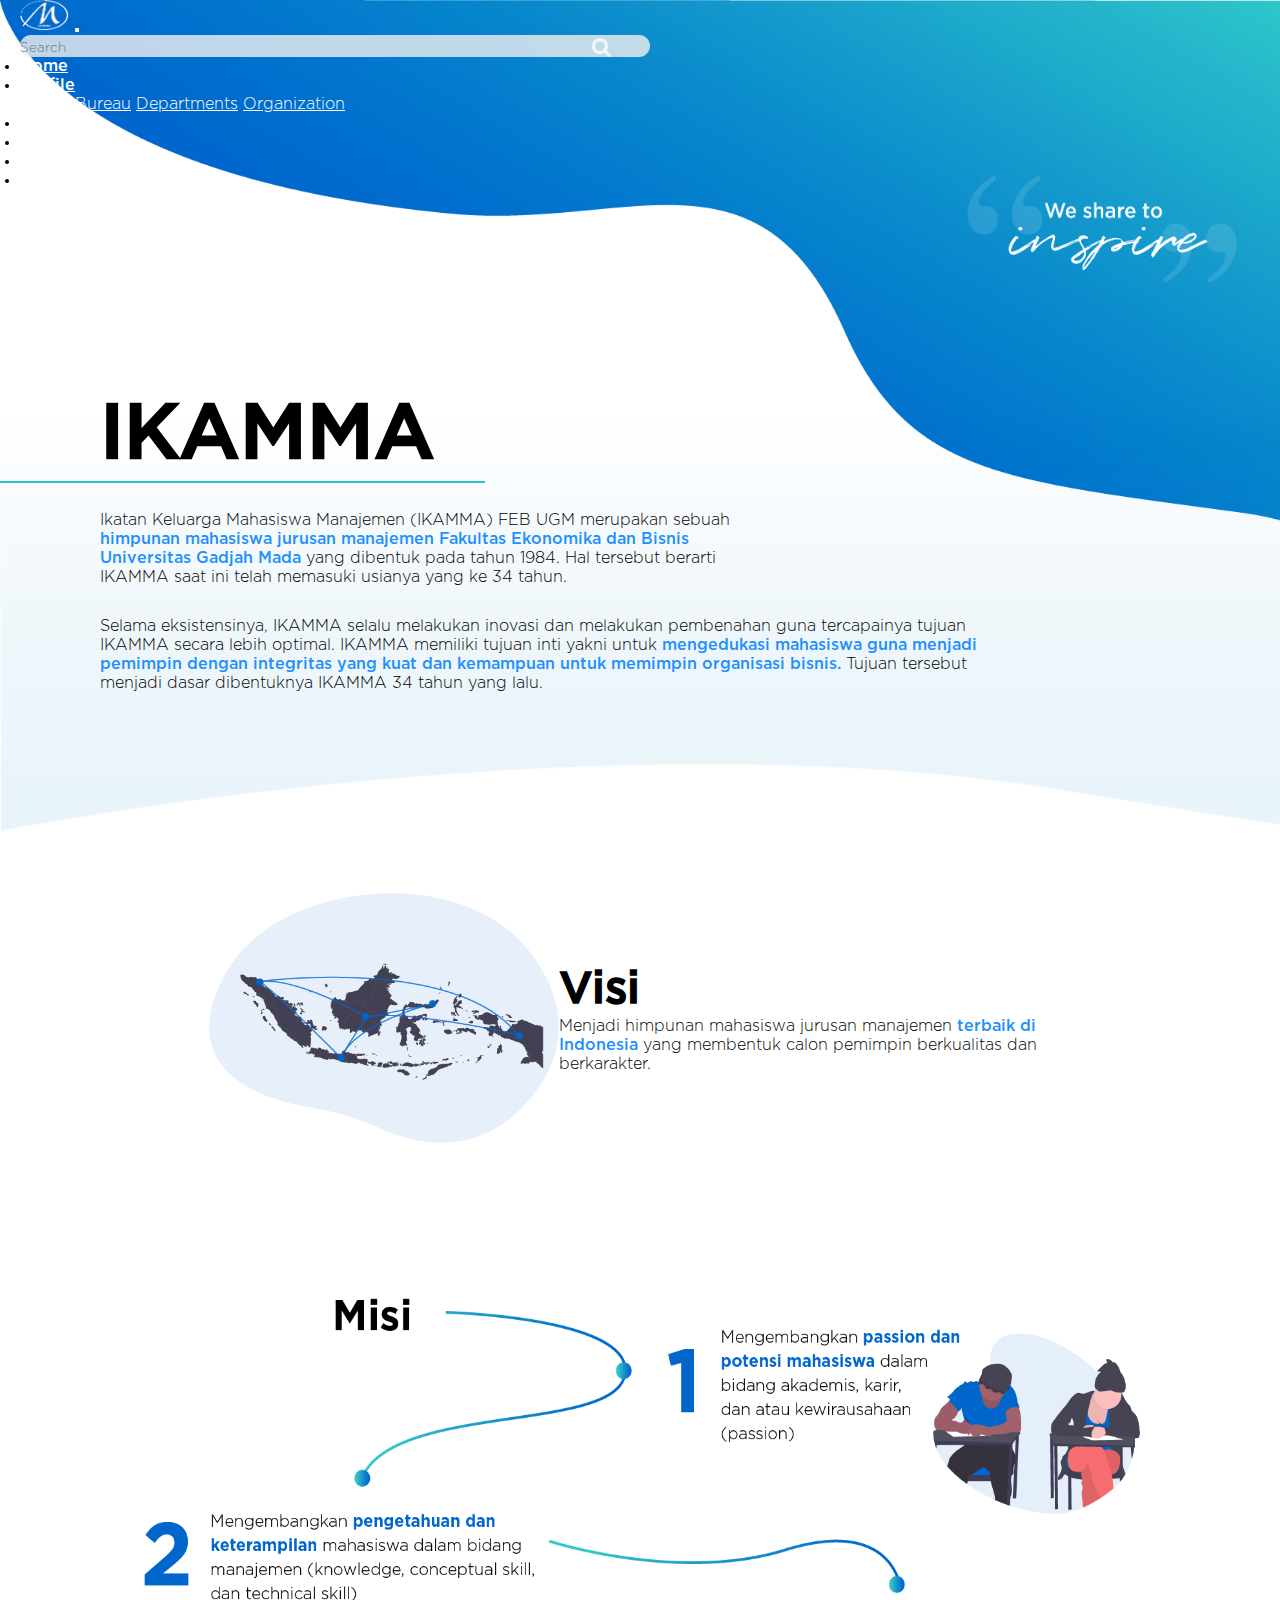
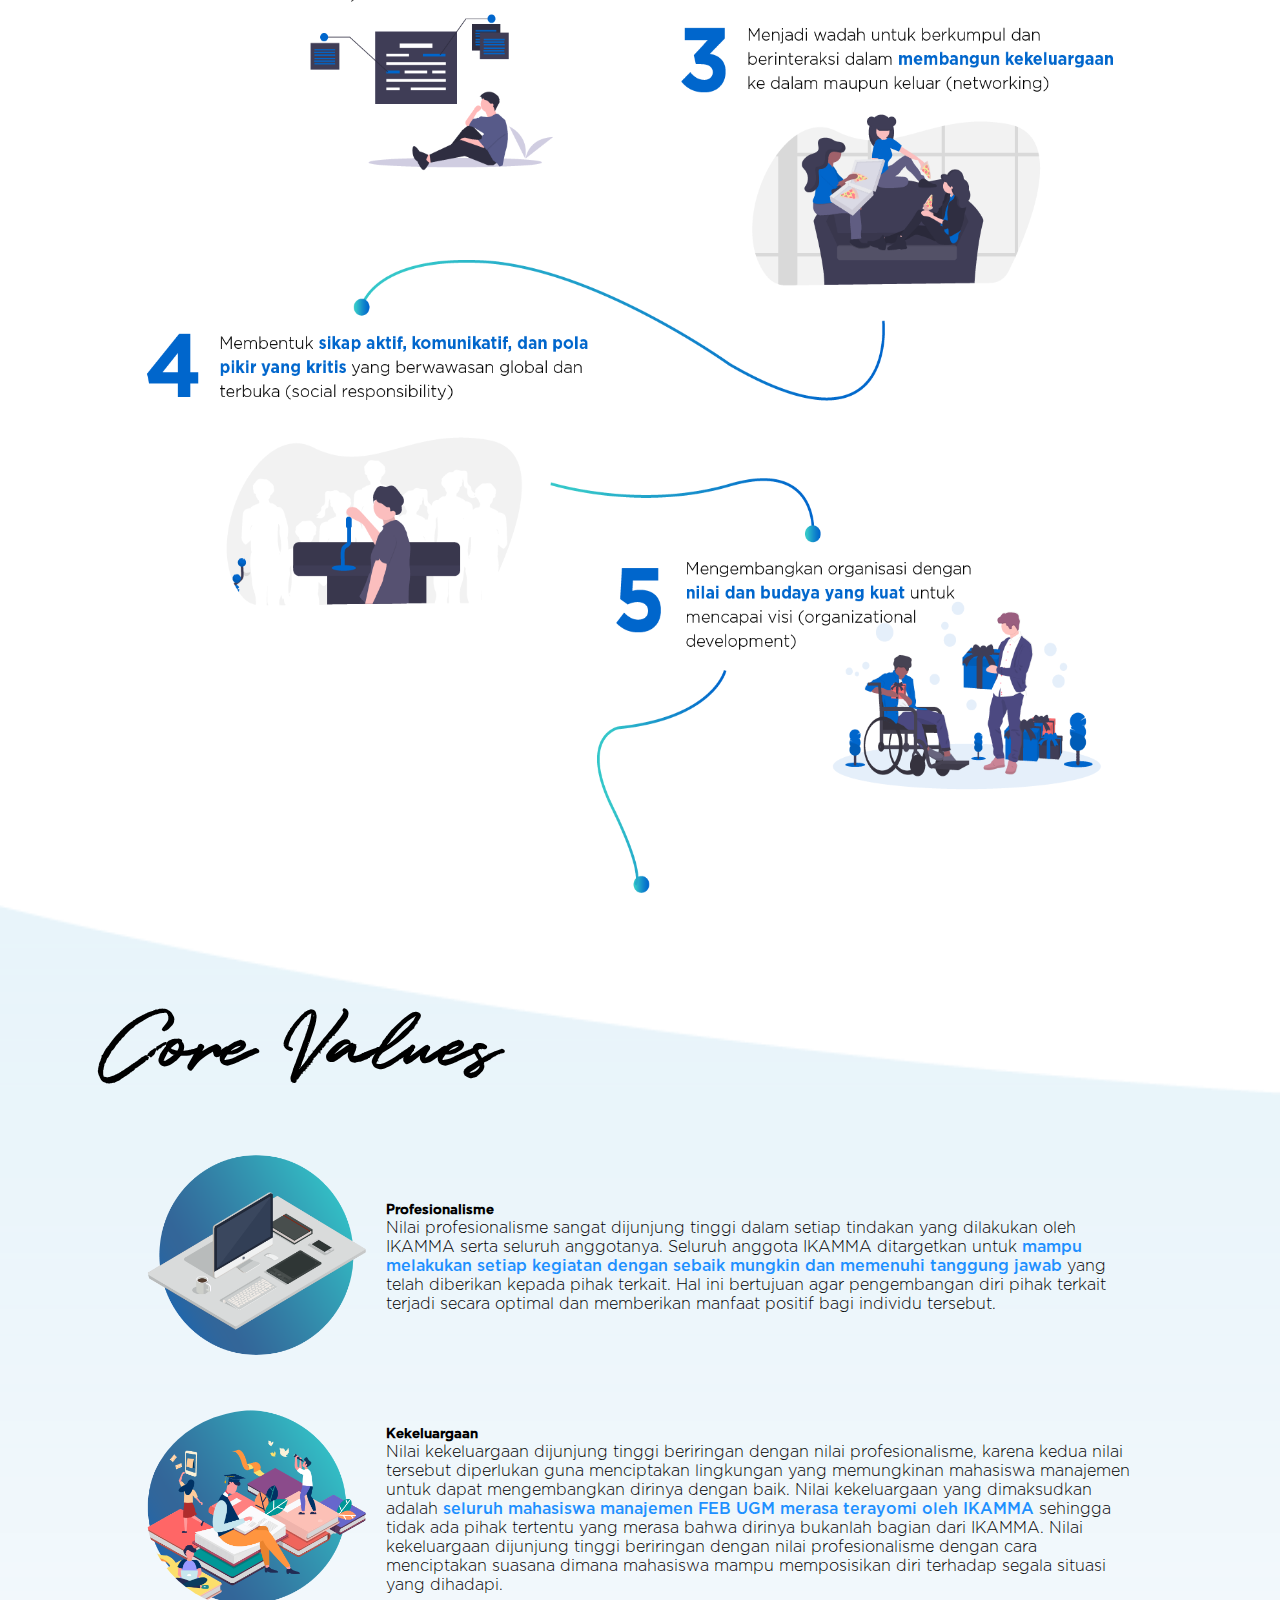
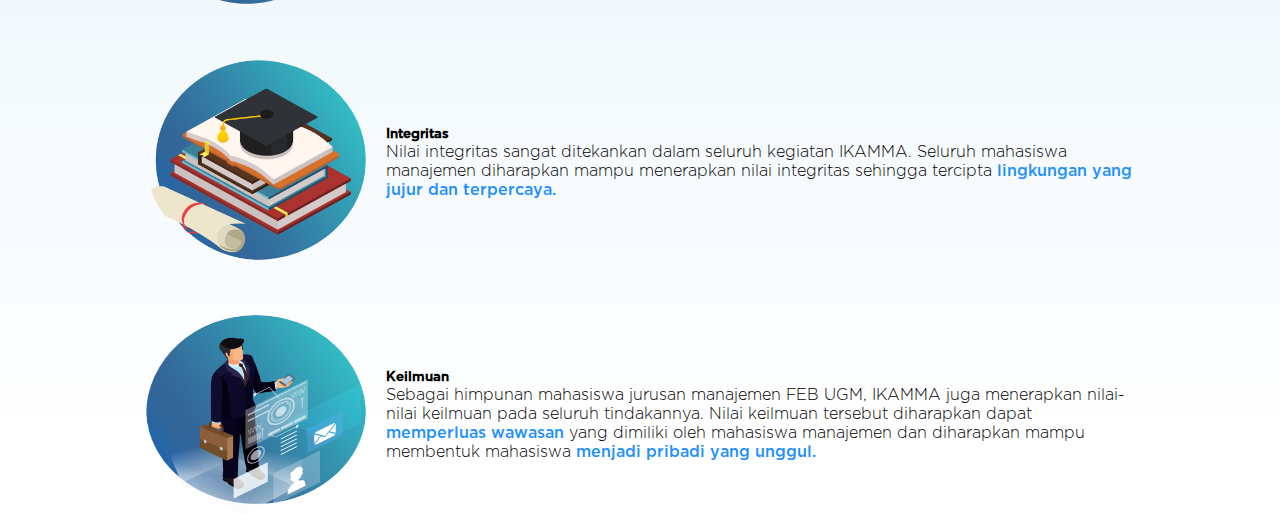
<file: about.html>
<!DOCTYPE html>
<html lang="en">

<head>
    <meta charset="UTF-8">
    <meta name="viewport" content="width=device-width, initial-scale=1.0">
    <meta http-equiv="X-UA-Compatible" content="ie=edge">

    <!-- Bootstrap CSS -->
    <link rel="stylesheet" href="https://stackpath.bootstrapcdn.com/bootstrap/4.1.3/css/bootstrap.min.css"
        integrity="sha384-MCw98/SFnGE8fJT3GXwEOngsV7Zt27NXFoaoApmYm81iuXoPkFOJwJ8ERdknLPMO" crossorigin="anonymous">
    <link href="https://stackpath.bootstrapcdn.com/font-awesome/4.7.0/css/font-awesome.min.css" rel="stylesheet"
        integrity="sha384-wvfXpqpZZVQGK6TAh5PVlGOfQNHSoD2xbE+QkPxCAFlNEevoEH3Sl0sibVcOQVnN" crossorigin="anonymous">
    <link rel="stylesheet" href="css/aboutstyle.css">

    <title>IKAMMA FEB UGM</title>
</head>

<body>

    <section id="top-part">
        <div class="navigation-bar">
            <nav class="navbar navbar-expand-lg navbar-light bg-light">
                <a class="navbar-brand" href="#"><img class="logo" src="img/home-img/logo.png" alt="ikamma-logo"></a>
                <button class="navbar-toggler" type="button" data-toggle="collapse"
                    data-target="#navbarSupportedContent" aria-controls="navbarSupportedContent" aria-expanded="false"
                    aria-label="Toggle navigation">
                    <span class="navbar-toggler-icon"></span>
                </button>

                <div class="collapse navbar-collapse" id="navbarSupportedContent">
                    <form class="form-inline my-2 my-lg-0">
                        <input class="form-control mr-sm-2" type="search" placeholder="Search" aria-label="Search">
                        <button class="search-btn"><i class="fa fa-search search-icon" aria-hidden="true"></i></button>
                    </form>
                    <ul class="navbar-nav mr-auto">
                        <li class="nav-item active">
                            <a class="nav-link" href="index.html">Home</a>
                        </li>
                        <li class="nav-item dropdown">
                            <a class="profile nav-link dropdown-toggle" href="about.html" id="navbarDropdown"
                                role="button" data-toggle="dropdown" aria-haspopup="true" aria-expanded="false">
                                Profile
                            </a>
                            <div class="dropdown-menu" aria-labelledby="navbarDropdown">
                                <a class="dropdown-item" href="about.html">About</a>
                                <a class="dropdown-item" href="bureau.html">Bureau</a>
                                <a class="dropdown-item" href="departments.html">Departments</a>
                                <a class="dropdown-item" href="organization.html">Organization</a>
                            </div>
                        </li>
                        <li class="nav-item active">
                            <a class="nav-link" href="events.html">Events</a>
                        </li>
                        <li class="nav-item">
                            <a class="index-part nav-link" href="index.html#latest-news">News</a>
                        </li>
                        <li class="nav-item active">
                            <a class="index-part nav-link" href="index.html#latest-contacts">Registration</a>
                        </li>
                        <li class="index-part nav-item">
                            <a class="nav-link" href="index.html#latest-contacts">Contacts</a>
                        </li>
                    </ul>
                </div>
            </nav>
            <img class="tag-line" src="img/about-img/wesharetoinspire-putih.png" alt="">
            <div class="main-info">
                <h1 class="main-header">IKAMMA</h1>
                <p class="paragraph first-paragraph">Ikatan Keluarga Mahasiswa Manajemen (IKAMMA) FEB UGM merupakan
                    sebuah <span class="blue-bold">himpunan mahasiswa jurusan
                        manajemen Fakultas Ekonomika dan Bisnis Universitas Gadjah Mada</span> yang dibentuk pada tahun
                    1984. Hal
                    tersebut berarti IKAMMA saat ini telah memasuki usianya yang ke 34 tahun.</p>

                <p class="paragraph second-paragraph">Selama eksistensinya, IKAMMA selalu melakukan inovasi dan
                    melakukan pembenahan guna tercapainya tujuan
                    IKAMMA secara lebih
                    optimal. IKAMMA memiliki tujuan inti yakni untuk <span class="blue-bold">mengedukasi mahasiswa guna
                        menjadi pemimpin dengan integritas yang kuat dan kemampuan untuk memimpin organisasi
                        bisnis.</span> Tujuan tersebut menjadi dasar dibentuknya IKAMMA 34 tahun yang lalu.</p>
            </div>
        </div>
    </section>

    <section id="visi-misi">
        <div class="visi">
            <img src="img/about-img/peta.png" alt="peta-indonesia">
            <div class="visi-info">
                <h5>Visi</h5>
                <p>Menjadi himpunan mahasiswa jurusan manajemen <span class="blue-bold">terbaik di Indonesia</span> yang membentuk calon pemimpin berkualitas dan berkarakter.</p>
            </div>
        </div>
        <!-- <img class="bg-2" src="img/about-img/bg2.png" alt="background-2"> -->
        <img class="misi" src="img/about-img/misigambarbesar.png" alt="misi-img">
        <div class="misi-versi-2">
            <h5>Misi</h5>
            <div class="misi-1">
                <p>Mengebangkan <span class="blue-bold">passion dan potensi mahasiswa</span> dalam bidang akademis, karir, dan atau kewirausahaan (passion)</p>
                <img src="img/about-img/misi1.png" alt="misi-1-img">
            </div>

            <div class="misi-2">
                <img src="img/about-img/misi2.png" alt="misi-2-img">
                <p>Mengembangkan <span class="blue-bold">pengetahuan dan keterampilan</span> mahasiswa dalam bidang manajemen (knowledge, conceptual skill, dan technical skill)</p>
            </div>

            <div class="misi-3">
                <p>Menjadi wadah untuk berkumpul dan berinteraksi dalam <span class="blue-bold">membangun kekeluargaan</span> ke dalam maupun keluar (networking)</p>
                <img src="img/about-img/misi3.png" alt="misi-3-img">
            </div>

            <div class="misi-4">
                <img src="img/about-img/misi4.png" alt="misi-4-img">
                <p>Membentuk <span class="blue-bold">sikap aktif, komunikatif, dan pola pikir yang kritis</span> yang berwawasan global dan terbuka (social responsibility)</p>
            </div>

            <div class="misi-5">
                <p>Mengembangkan organisasi dengan <span class="blue-bold">nilai dan budaya yang kuat</span> untuk mencapai visi (organizational development)</p>
                <img src="img/about-img/misi5.png" alt="misi-5-img">
            </div>
        </div>
    </section>

    <section id="core-values">
        <h2 class="core-values-header">Core Values</h2>

        <div class="value-list">
            <div class="profesionalisme">
                <a href="https://www.vecteezy.com/free-vector/isometric-desk">
                    <img src="img/about-img/profesionalisme.png" alt=""></a>
                <div class="core-values-info">
                    <h5>Profesionalisme</h5>
                    <p>Nilai profesionalisme sangat dijunjung tinggi dalam setiap tindakan yang dilakukan oleh IKAMMA serta seluruh anggotanya. Seluruh anggota IKAMMA ditargetkan untuk <span class="blue-bold">mampu melakukan setiap kegiatan dengan sebaik mungkin dan memenuhi tanggung jawab</span> yang telah diberikan kepada pihak terkait. Hal ini bertujuan agar pengembangan diri pihak terkait terjadi secara optimal dan memberikan manfaat positif bagi individu tersebut.</p>
                </div>
            </div>
    
            <div class="kekeluargaan">
                <img src="img/about-img/kekeluargaan.png" alt="">
                <div class="core-values-info">
                    <h5>Kekeluargaan</h5>
                    <p>Nilai kekeluargaan dijunjung tinggi beriringan dengan nilai profesionalisme, karena kedua nilai tersebut diperlukan guna menciptakan lingkungan yang memungkinan mahasiswa manajemen untuk dapat mengembangkan dirinya dengan baik. Nilai kekeluargaan yang dimaksudkan adalah <span class="blue-bold">seluruh mahasiswa manajemen FEB UGM merasa terayomi oleh IKAMMA</span> sehingga tidak ada pihak tertentu yang merasa bahwa dirinya bukanlah bagian dari IKAMMA. Nilai kekeluargaan dijunjung tinggi beriringan dengan nilai profesionalisme dengan cara menciptakan suasana dimana mahasiswa mampu memposisikan diri terhadap segala situasi yang dihadapi.</p>
                </div>
            </div>
    
            <div class="integritas">
                <a href="https://www.vecteezy.com/free-vector/graduation">
                    <img src="img/about-img/integritas.png" alt=""></a>
                <div class="core-values-info">
                    <h5>Integritas</h5>
                    <p>Nilai integritas sangat ditekankan dalam seluruh kegiatan IKAMMA. Seluruh mahasiswa manajemen diharapkan mampu menerapkan nilai integritas sehingga tercipta <span class="blue-bold">lingkungan yang jujur dan terpercaya.</span></p>
                </div>
            </div>
    
            <div class="keilmuan">
                <img src="img/about-img/keilmuan.png" alt="">
                <div class="core-values-info">
                    <h5>Keilmuan</h5>
                    <p>Sebagai himpunan mahasiswa jurusan manajemen FEB UGM, IKAMMA juga menerapkan nilai-nilai keilmuan pada seluruh tindakannya. Nilai keilmuan tersebut diharapkan dapat <span class="blue-bold">memperluas wawasan</span> yang dimiliki oleh mahasiswa manajemen dan diharapkan mampu membentuk mahasiswa <span class="blue-bold">menjadi pribadi yang unggul.</span></p>
                </div>
            </div>

        </div>

    </section>


    <!-- Optional JavaScript -->
    <!-- jQuery first, then Popper.js, then Bootstrap JS -->
    <script src="https://code.jquery.com/jquery-3.4.1.js"
        integrity="sha256-WpOohJOqMqqyKL9FccASB9O0KwACQJpFTUBLTYOVvVU=" crossorigin="anonymous"></script>
    <script src="https://cdnjs.cloudflare.com/ajax/libs/popper.js/1.14.3/umd/popper.min.js"
        integrity="sha384-ZMP7rVo3mIykV+2+9J3UJ46jBk0WLaUAdn689aCwoqbBJiSnjAK/l8WvCWPIPm49" crossorigin="anonymous">
    </script>
    <script src="https://stackpath.bootstrapcdn.com/bootstrap/4.1.3/js/bootstrap.min.js"
        integrity="sha384-ChfqqxuZUCnJSK3+MXmPNIyE6ZbWh2IMqE241rYiqJxyMiZ6OW/JmZQ5stwEULTy" crossorigin="anonymous">
    </script>
    <script src="js/main.js"></script>
</body>

</html>
</file>
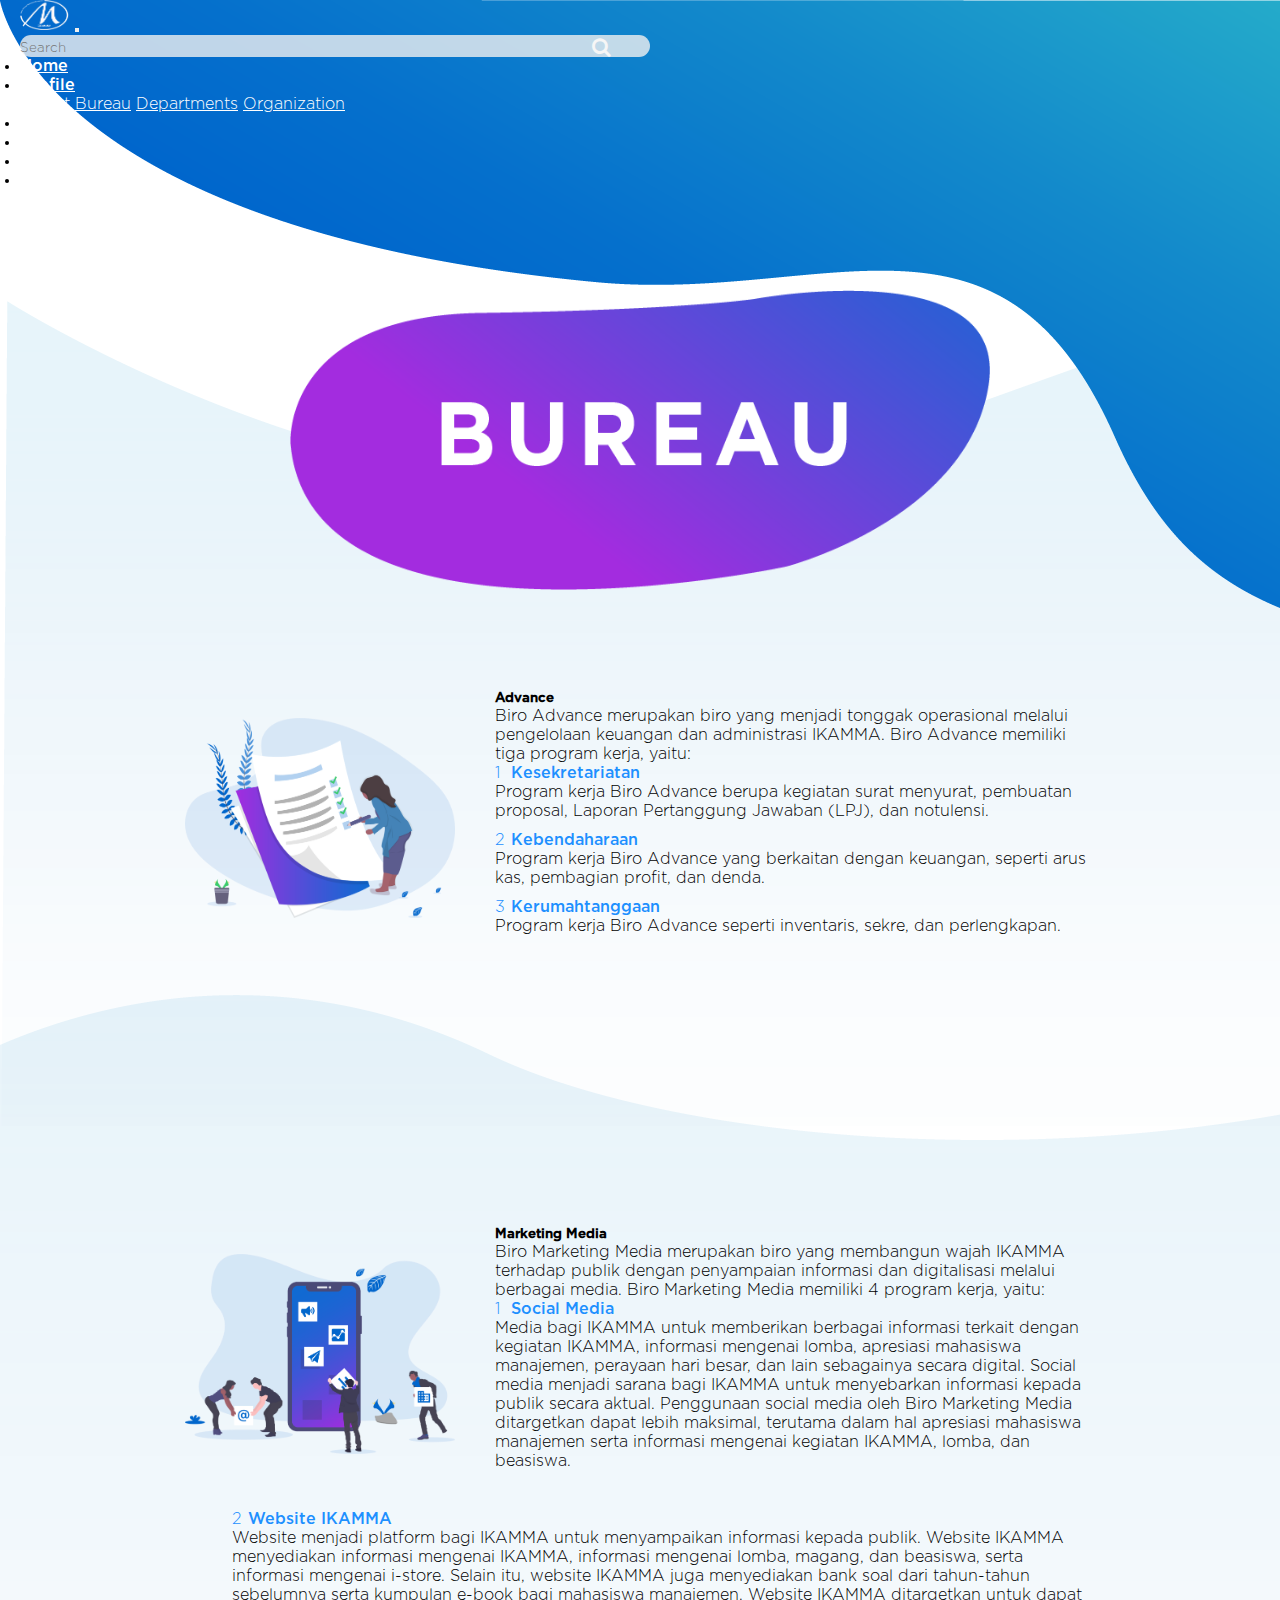
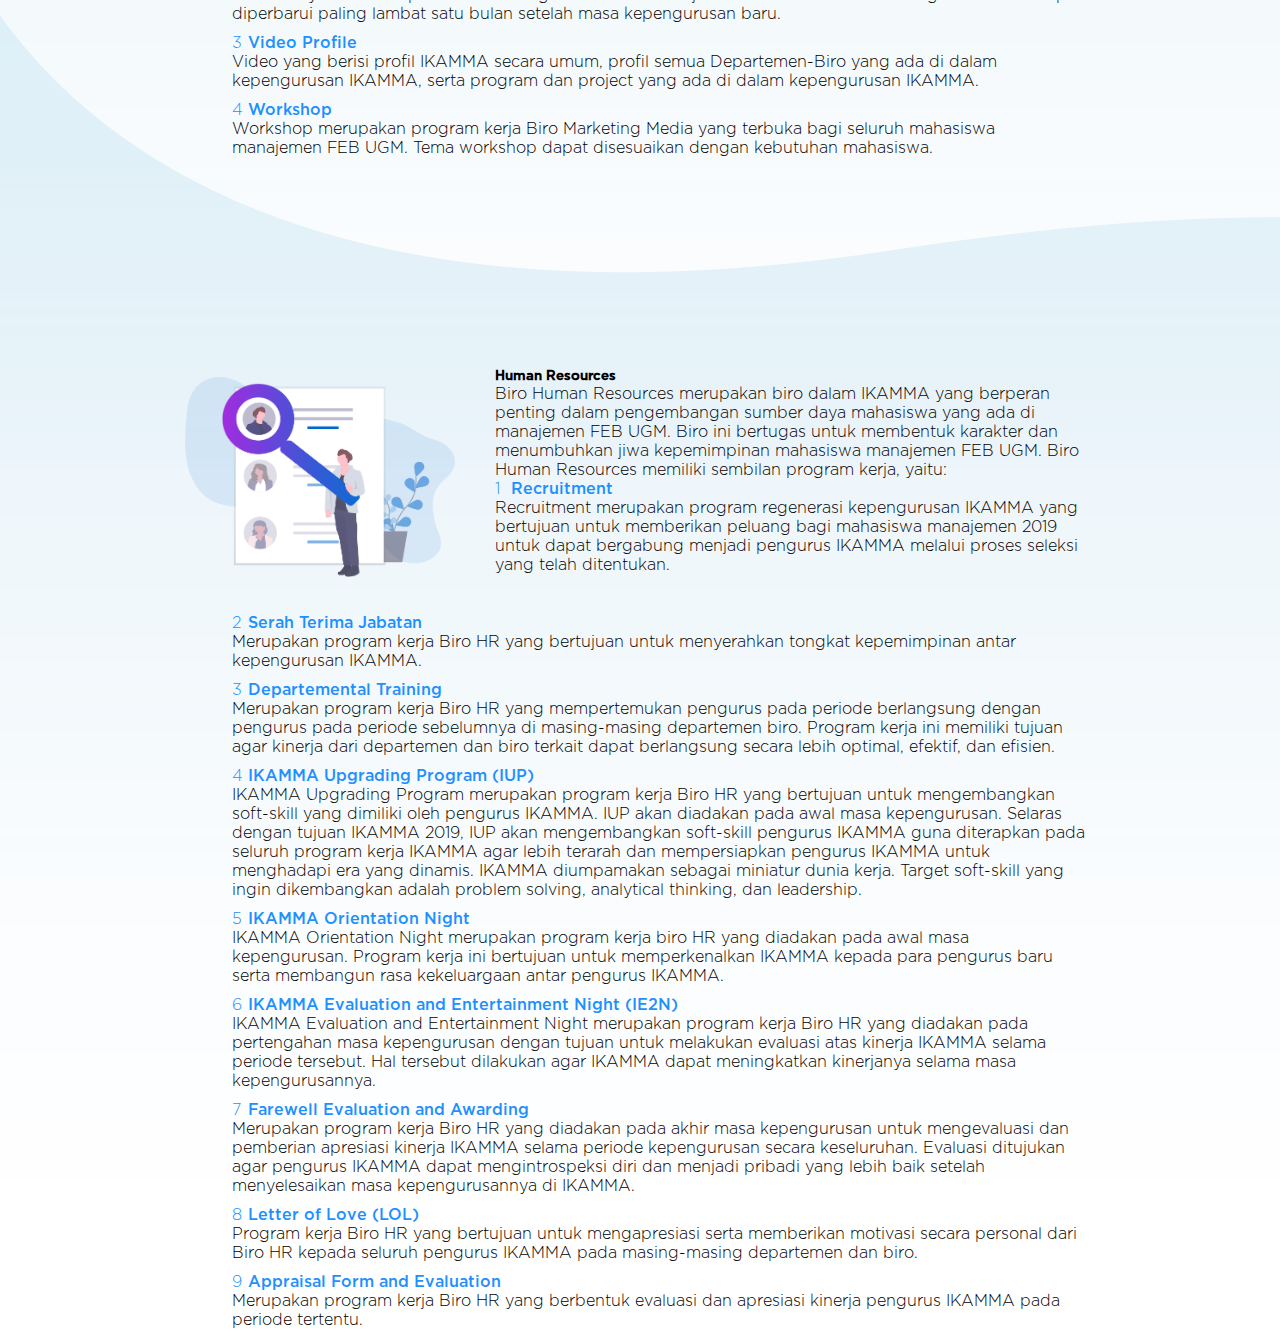
<file: bureau.html>
<!DOCTYPE html>
<html lang="en">

<head>
    <meta charset="UTF-8">
    <meta name="viewport" content="width=device-width, initial-scale=1.0">
    <meta http-equiv="X-UA-Compatible" content="ie=edge">

    <!-- Bootstrap CSS -->
    <link rel="stylesheet" href="https://stackpath.bootstrapcdn.com/bootstrap/4.1.3/css/bootstrap.min.css"
        integrity="sha384-MCw98/SFnGE8fJT3GXwEOngsV7Zt27NXFoaoApmYm81iuXoPkFOJwJ8ERdknLPMO" crossorigin="anonymous">
    <link href="https://stackpath.bootstrapcdn.com/font-awesome/4.7.0/css/font-awesome.min.css" rel="stylesheet"
        integrity="sha384-wvfXpqpZZVQGK6TAh5PVlGOfQNHSoD2xbE+QkPxCAFlNEevoEH3Sl0sibVcOQVnN" crossorigin="anonymous">
    <link rel="stylesheet" href="css/bureaustyle.css">

    <title>IKAMMA FEB UGM</title>
</head>

<body>

    <section id="bureau-page">
        <div class="navigation-bar">
            <nav class="navbar navbar-expand-lg navbar-light bg-light">
                <a class="navbar-brand" href="#"><img class="logo" src="img/home-img/logo.png" alt="ikamma-logo"></a>
                <button class="navbar-toggler" type="button" data-toggle="collapse"
                    data-target="#navbarSupportedContent" aria-controls="navbarSupportedContent" aria-expanded="false"
                    aria-label="Toggle navigation">
                    <span class="navbar-toggler-icon"></span>
                </button>

                <div class="collapse navbar-collapse" id="navbarSupportedContent">
                    <form class="form-inline my-2 my-lg-0">
                        <input class="form-control mr-sm-2" type="search" placeholder="Search" aria-label="Search">
                        <button class="search-btn"><i class="fa fa-search search-icon" aria-hidden="true"></i></button>
                    </form>
                    <ul class="navbar-nav mr-auto">
                        <li class="nav-item active">
                            <a class="nav-link" href="index.html">Home</a>
                        </li>
                        <li class="nav-item dropdown">
                            <a class="profile nav-link dropdown-toggle" href="about.html" id="navbarDropdown"
                                role="button" data-toggle="dropdown" aria-haspopup="true" aria-expanded="false">
                                Profile
                            </a>
                            <div class="dropdown-menu" aria-labelledby="navbarDropdown">
                                <a class="dropdown-item" href="about.html">About</a>
                                <a class="dropdown-item" href="bureau.html">Bureau</a>
                                <a class="dropdown-item" href="departments.html">Departments</a>
                                <a class="dropdown-item" href="organization.html">Organization</a>
                            </div>
                        </li>
                        <li class="nav-item active">
                            <a class="nav-link" href="events.html">Events</a>
                        </li>
                        <li class="nav-item">
                            <a class="index-part nav-link" href="index.html#latest-news">News</a>
                        </li>
                        <li class="nav-item active">
                            <a class="index-part nav-link" href="index.html#latest-contacts">Registration</a>
                        </li>
                        <li class="index-part nav-item">
                            <a class="nav-link" href="index.html#latest-contacts">Contacts</a>
                        </li>
                    </ul>
                </div>
            </nav>
        </div>
        <div class="bureau-list">
            <img class="bureau-header" src="img/bureau-img/tulisanbureau.png" alt="bureau-text">
            <div class="bureau-container advance-container">
                <img class="bureau-img advance-img" src="img/bureau-img/advance.png" alt="advance-img">
                <div class="info">
                    <h5>Advance</h5>
                    <p>Biro Advance merupakan biro yang menjadi tonggak operasional melalui pengelolaan keuangan dan
                        administrasi IKAMMA. Biro Advance memiliki tiga program kerja, yaitu:
                    </p>
                    <ol>
                        <li><span class="proker">Kesekretariatan</span><br />
                            Program kerja Biro Advance berupa kegiatan surat menyurat, pembuatan
                            proposal, Laporan Pertanggung Jawaban (LPJ), dan notulensi.
                        </li>
                        <li><span class="proker">Kebendaharaan</span><br />
                            Program kerja Biro Advance yang berkaitan dengan keuangan, seperti arus kas,
                            pembagian profit, dan denda.
                        </li>
                        <li><span class="proker">Kerumahtanggaan</span><br />
                            Program kerja Biro Advance seperti inventaris, sekre, dan perlengkapan.
                        </li>
                    </ol>
                </div>
            </div>
            <div class="bureau-container marketing-container">
                <img class="bureau-img advance-img" src="img/bureau-img/marketingmedia.png" alt="marketing-media-img">
                <div class="info">
                    <h5>Marketing Media</h5>
                    <p>Biro Marketing Media merupakan biro yang membangun wajah IKAMMA terhadap publik dengan
                        penyampaian informasi dan digitalisasi melalui berbagai media. Biro Marketing Media memiliki 4
                        program kerja, yaitu:</p>
                    <ol>
                        <li><span class="proker">Social Media</span><br />
                            Media bagi IKAMMA untuk memberikan berbagai informasi terkait dengan
                            kegiatan IKAMMA, informasi mengenai lomba, apresiasi mahasiswa manajemen,
                            perayaan hari besar, dan lain sebagainya secara digital. Social media menjadi sarana
                            bagi IKAMMA untuk menyebarkan informasi kepada publik secara aktual.
                            Penggunaan social media oleh Biro Marketing Media ditargetkan dapat lebih
                            maksimal, terutama dalam hal apresiasi mahasiswa manajemen serta informasi
                            mengenai kegiatan IKAMMA, lomba, dan beasiswa.

                        </li>
                    </ol>
                </div>
                <div class="info-2">
                    <ol>
                        <li class="first"></li>
                        <li><span class="proker">Website IKAMMA</span><br />
                            Website menjadi platform bagi IKAMMA untuk menyampaikan informasi kepada
                            publik. Website IKAMMA menyediakan informasi mengenai IKAMMA, informasi
                            mengenai lomba, magang, dan beasiswa, serta informasi mengenai i-store. Selain itu,
                            website IKAMMA juga menyediakan bank soal dari tahun-tahun sebelumnya serta
                            kumpulan e-book bagi mahasiswa manajemen. Website IKAMMA ditargetkan untuk
                            dapat diperbarui paling lambat satu bulan setelah masa kepengurusan baru.
                        </li>
                        <li><span class="proker">Video Profile</span><br />
                            Video yang berisi profil IKAMMA secara umum, profil semua Departemen-Biro
                            yang ada di dalam kepengurusan IKAMMA, serta program dan project yang ada di
                            dalam kepengurusan IKAMMA.
                        </li>
                        <li><span class="proker">Workshop</span><br />
                            Workshop merupakan program kerja Biro Marketing Media yang terbuka bagi seluruh mahasiswa
                            manajemen FEB UGM. Tema workshop dapat disesuaikan dengan kebutuhan mahasiswa.
                        </li>
                    </ol>
                </div>
            </div>
            <div class="bureau-container hr-container">
                <img class="bureau-img advance-img" src="img/bureau-img/humanresource.png" alt="human-resource-img">
                <div class="info">
                    <h5>Human Resources</h5>
                    <p>Biro Human Resources merupakan biro dalam IKAMMA yang berperan penting dalam pengembangan sumber
                        daya mahasiswa yang ada di manajemen FEB UGM. Biro ini bertugas untuk membentuk karakter dan
                        menumbuhkan jiwa kepemimpinan mahasiswa manajemen FEB UGM. Biro Human Resources memiliki
                        sembilan program kerja, yaitu:</p>
                    <ol>
                        <li><span class="proker">Recruitment</span><br />
                            Recruitment merupakan program regenerasi kepengurusan IKAMMA yang
                            bertujuan untuk memberikan peluang bagi mahasiswa manajemen 2019 untuk dapat
                            bergabung menjadi pengurus IKAMMA melalui proses seleksi yang telah ditentukan.
                        </li>
                    </ol>
                </div>
                <div class="info-2">
                    <ol>
                        <li class="first"></li>
                        <li><span class="proker">Serah Terima Jabatan</span><br />
                            Merupakan program kerja Biro HR yang bertujuan untuk menyerahkan tongkat kepemimpinan antar
                            kepengurusan IKAMMA.
                        </li>
                        <li><span class="proker">Departemental Training</span><br />
                            Merupakan program kerja Biro HR yang mempertemukan pengurus pada periode
                            berlangsung dengan pengurus pada periode sebelumnya di masing-masing departemen biro.
                            Program kerja ini memiliki tujuan agar kinerja dari departemen dan biro terkait dapat
                            berlangsung secara lebih optimal, efektif, dan efisien.
                        </li>
                        <li><span class="proker">IKAMMA Upgrading Program (IUP)</span><br />
                            IKAMMA Upgrading Program merupakan program kerja Biro HR yang
                            bertujuan untuk mengembangkan soft-skill yang dimiliki oleh pengurus IKAMMA.
                            IUP akan diadakan pada awal masa kepengurusan. Selaras dengan tujuan IKAMMA
                            2019, IUP akan mengembangkan soft-skill pengurus IKAMMA guna diterapkan pada seluruh program
                            kerja IKAMMA agar lebih terarah dan mempersiapkan pengurus IKAMMA untuk menghadapi era yang
                            dinamis. IKAMMA diumpamakan sebagai miniatur dunia kerja. Target soft-skill yang ingin
                            dikembangkan adalah problem solving, analytical thinking, dan leadership.
                        </li>
                        <li><span class="proker">IKAMMA Orientation Night</span><br />
                            IKAMMA Orientation Night merupakan program kerja biro HR yang diadakan
                            pada awal masa kepengurusan. Program kerja ini bertujuan untuk memperkenalkan
                            IKAMMA kepada para pengurus baru serta membangun rasa kekeluargaan antar
                            pengurus IKAMMA.
                        </li>
                        <li><span class="proker">IKAMMA Evaluation and Entertainment Night (IE2N)</span><br />
                            IKAMMA Evaluation and Entertainment Night merupakan program kerja Biro
                            HR yang diadakan pada pertengahan masa kepengurusan dengan tujuan untuk
                            melakukan evaluasi atas kinerja IKAMMA selama periode tersebut. Hal tersebut
                            dilakukan agar IKAMMA dapat meningkatkan kinerjanya selama masa kepengurusannya.
                        </li>
                        <li><span class="proker">Farewell Evaluation and Awarding</span><br />
                            Merupakan program kerja Biro HR yang diadakan pada akhir masa kepengurusan untuk
                            mengevaluasi dan pemberian apresiasi kinerja IKAMMA selama periode kepengurusan secara
                            keseluruhan. Evaluasi ditujukan agar pengurus IKAMMA dapat mengintrospeksi diri dan menjadi
                            pribadi yang lebih baik setelah menyelesaikan masa kepengurusannya di IKAMMA.
                        </li>
                        <li><span class="proker">Letter of Love (LOL)</span><br />
                            Program kerja Biro HR yang bertujuan untuk mengapresiasi serta memberikan motivasi secara
                            personal dari Biro HR kepada seluruh pengurus IKAMMA pada masing-masing departemen dan biro.
                        </li>
                        <li><span class="proker">Appraisal Form and Evaluation</span><br />
                            Merupakan program kerja Biro HR yang berbentuk evaluasi dan apresiasi kinerja pengurus
                            IKAMMA pada periode tertentu.
                        </li>
                    </ol>
                </div>
            </div>
        </div>
    </section>



    <!-- Optional JavaScript -->
    <!-- jQuery first, then Popper.js, then Bootstrap JS -->
    <script src="https://code.jquery.com/jquery-3.4.1.js"
        integrity="sha256-WpOohJOqMqqyKL9FccASB9O0KwACQJpFTUBLTYOVvVU=" crossorigin="anonymous"></script>
    <script src="https://cdnjs.cloudflare.com/ajax/libs/popper.js/1.14.3/umd/popper.min.js"
        integrity="sha384-ZMP7rVo3mIykV+2+9J3UJ46jBk0WLaUAdn689aCwoqbBJiSnjAK/l8WvCWPIPm49" crossorigin="anonymous">
    </script>
    <script src="https://stackpath.bootstrapcdn.com/bootstrap/4.1.3/js/bootstrap.min.js"
        integrity="sha384-ChfqqxuZUCnJSK3+MXmPNIyE6ZbWh2IMqE241rYiqJxyMiZ6OW/JmZQ5stwEULTy" crossorigin="anonymous">
    </script>
    <script src="js/main.js"></script>
</body>

</html>
</file>
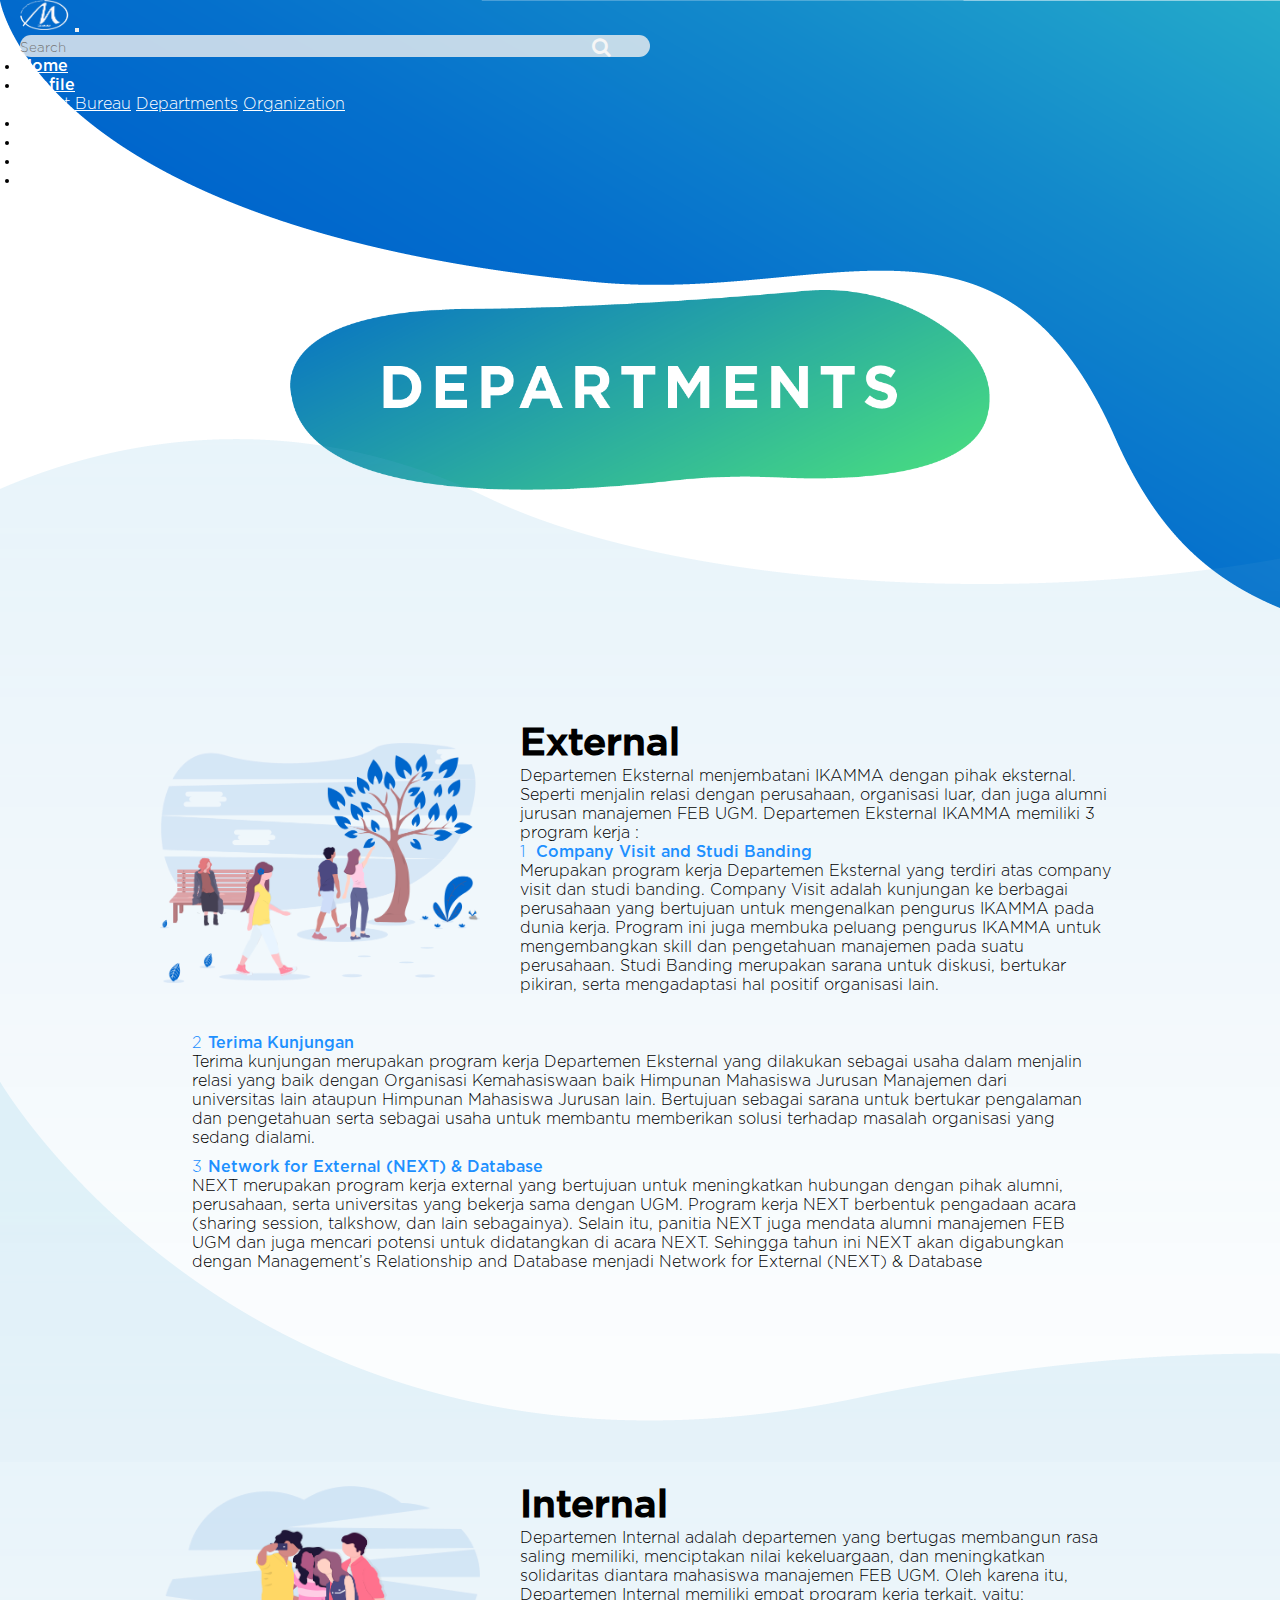
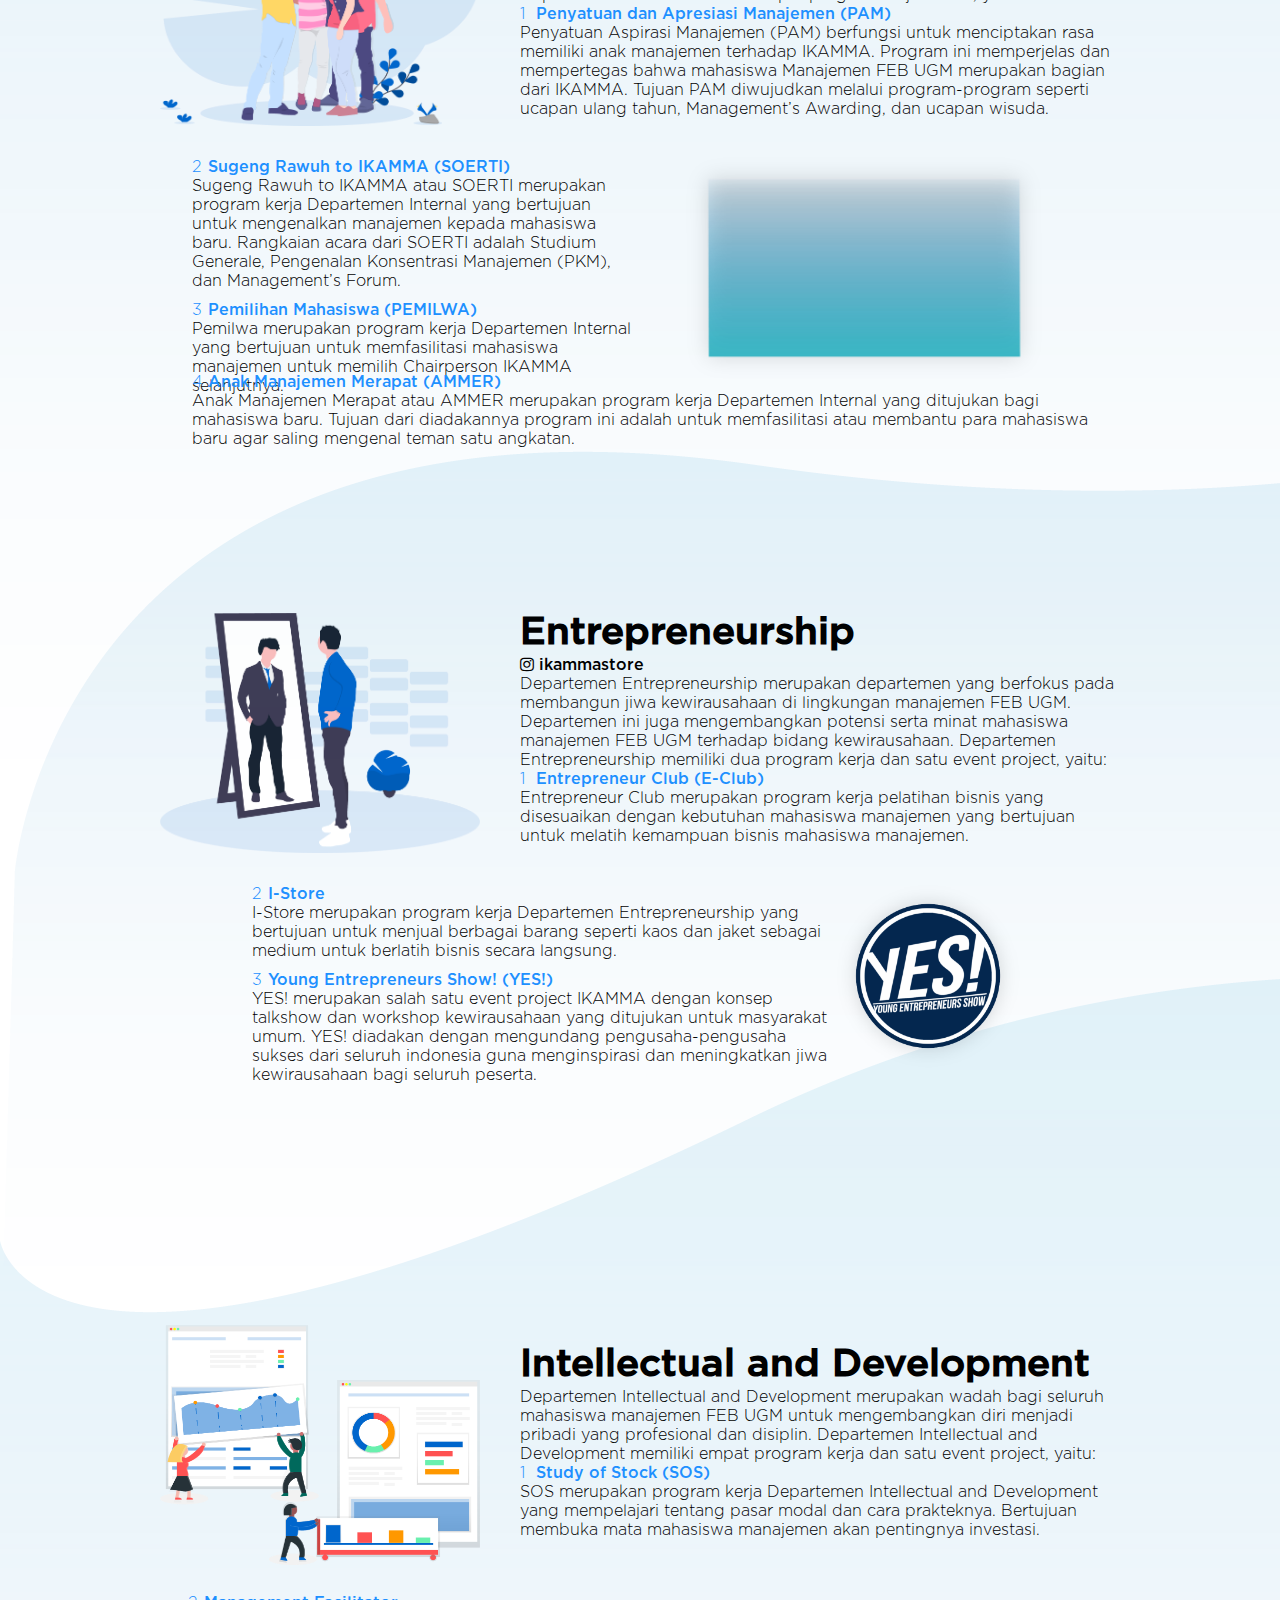
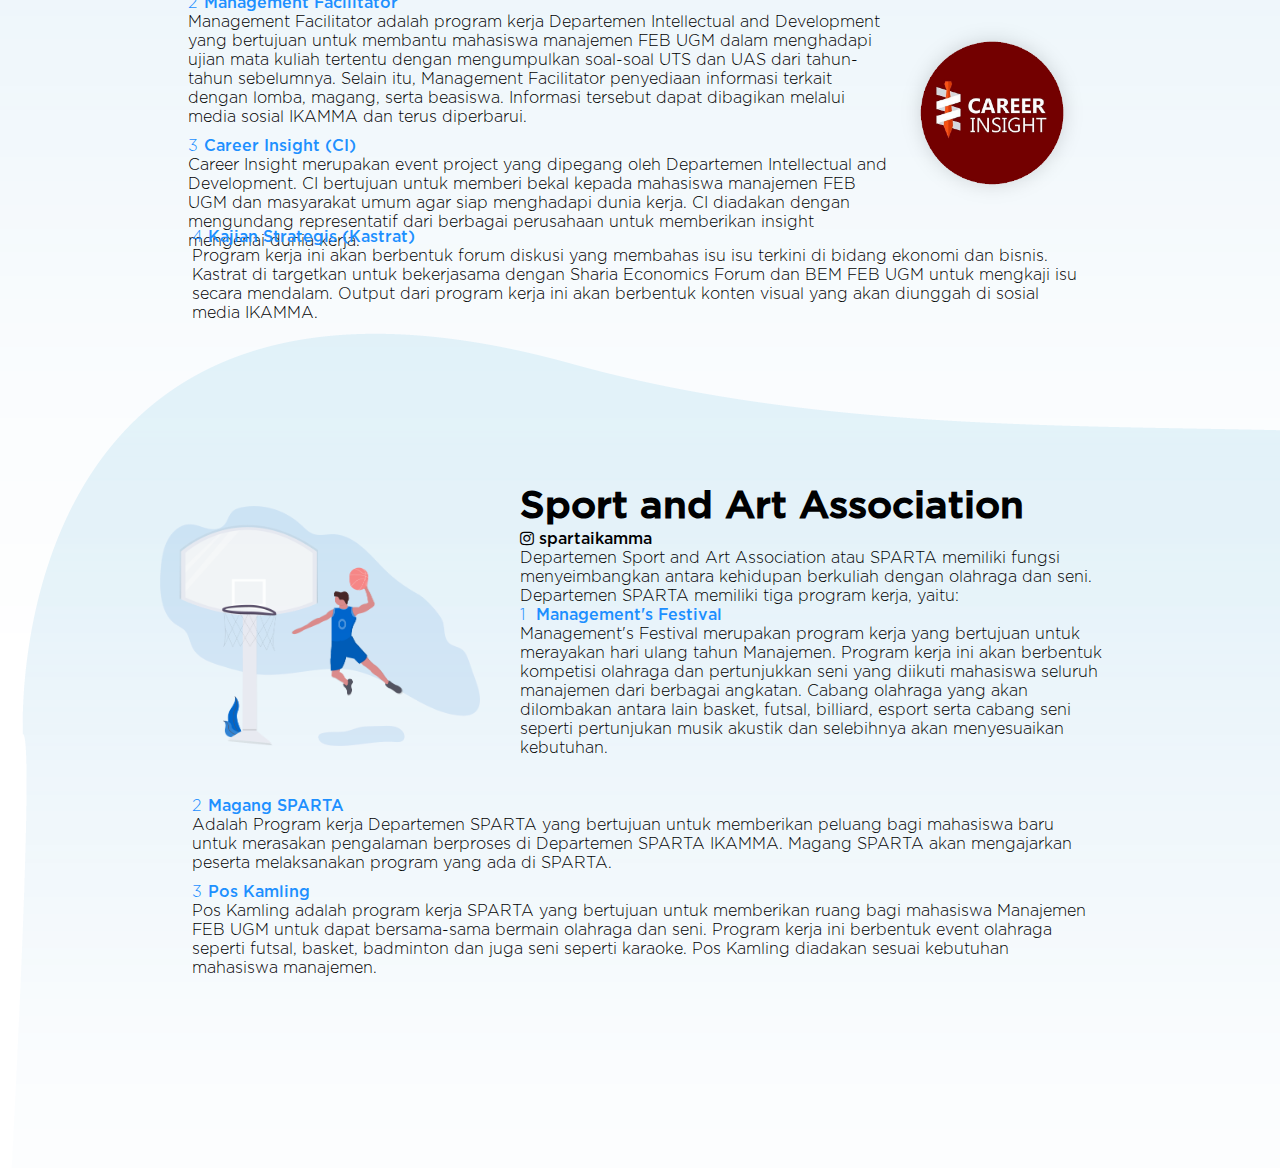
<file: departments.html>
<!DOCTYPE html>
<html lang="en">

<head>
    <meta charset="UTF-8">
    <meta name="viewport" content="width=device-width, initial-scale=1.0">
    <meta http-equiv="X-UA-Compatible" content="ie=edge">

    <!-- Bootstrap CSS -->
    <link rel="stylesheet" href="https://stackpath.bootstrapcdn.com/bootstrap/4.1.3/css/bootstrap.min.css"
        integrity="sha384-MCw98/SFnGE8fJT3GXwEOngsV7Zt27NXFoaoApmYm81iuXoPkFOJwJ8ERdknLPMO" crossorigin="anonymous">
    <link href="https://stackpath.bootstrapcdn.com/font-awesome/4.7.0/css/font-awesome.min.css" rel="stylesheet"
        integrity="sha384-wvfXpqpZZVQGK6TAh5PVlGOfQNHSoD2xbE+QkPxCAFlNEevoEH3Sl0sibVcOQVnN" crossorigin="anonymous">
    <link rel="stylesheet" href="css/departmentstyle.css">

    <title>IKAMMA FEB UGM</title>
</head>

<body>

    <section id="department-page">
        <div class="navigation-bar">
            <nav class="navbar navbar-expand-lg navbar-light bg-light">
                <a class="navbar-brand" href="#"><img class="logo" src="img/home-img/logo.png" alt="ikamma-logo"></a>
                <button class="navbar-toggler" type="button" data-toggle="collapse"
                    data-target="#navbarSupportedContent" aria-controls="navbarSupportedContent" aria-expanded="false"
                    aria-label="Toggle navigation">
                    <span class="navbar-toggler-icon"></span>
                </button>

                <div class="collapse navbar-collapse" id="navbarSupportedContent">
                    <form class="form-inline my-2 my-lg-0">
                        <input class="form-control mr-sm-2" type="search" placeholder="Search" aria-label="Search">
                        <button class="search-btn"><i class="fa fa-search search-icon" aria-hidden="true"></i></button>
                    </form>
                    <ul class="navbar-nav mr-auto">
                        <li class="nav-item active">
                            <a class="nav-link" href="index.html">Home</a>
                        </li>
                        <li class="nav-item dropdown">
                            <a class="profile nav-link dropdown-toggle" href="about.html" id="navbarDropdown"
                                role="button" data-toggle="dropdown" aria-haspopup="true" aria-expanded="false">
                                Profile
                            </a>
                            <div class="dropdown-menu" aria-labelledby="navbarDropdown">
                                <a class="dropdown-item" href="about.html">About</a>
                                <a class="dropdown-item" href="bureau.html">Bureau</a>
                                <a class="dropdown-item" href="departments.html">Departments</a>
                                <a class="dropdown-item" href="organization.html">Organization</a>
                            </div>
                        </li>
                        <li class="nav-item active">
                            <a class="nav-link" href="events.html">Events</a>
                        </li>
                        <li class="nav-item">
                            <a class="index-part nav-link" href="index.html#latest-news">News</a>
                        </li>
                        <li class="nav-item active">
                            <a class="index-part nav-link" href="index.html#latest-contacts">Registration</a>
                        </li>
                        <li class="index-part nav-item">
                            <a class="nav-link" href="index.html#latest-contacts">Contacts</a>
                        </li>
                    </ul>
                </div>
            </nav>
        </div>
        <div class="department-list">
            <img class="department-header" src="img/departments-img/tulisandepartment.png" alt="departements-text">
            <div class="department-container first-container">
                <div class="info-1">
                    <img class="external-img" src="img/departments-img/external.png" alt="">
                    <div class="info-1-list">
                        <h5 class="d-header">External</h5>
                        <p>Departemen Eksternal menjembatani IKAMMA dengan pihak eksternal. Seperti menjalin relasi
                            dengan perusahaan, organisasi luar, dan juga alumni jurusan manajemen FEB UGM. Departemen
                            Eksternal IKAMMA memiliki 3 program kerja :</p>
                        <ol>
                            <li><span class="proker">Company Visit and Studi Banding</span><br />
                                Merupakan program kerja Departemen Eksternal yang terdiri atas company visit dan studi
                                banding. Company Visit adalah kunjungan ke berbagai perusahaan yang bertujuan untuk
                                mengenalkan pengurus IKAMMA pada dunia kerja. Program ini juga membuka peluang pengurus
                                IKAMMA untuk mengembangkan skill dan pengetahuan manajemen pada suatu perusahaan. Studi
                                Banding merupakan sarana untuk diskusi, bertukar pikiran, serta mengadaptasi hal positif
                                organisasi lain.</li>
                        </ol>
                    </div>
                </div>
                <div class="info-2 top-50">
                    <ol>
                        <li class="first"></li>
                        <li><span class="proker">Terima Kunjungan</span><br />Terima kunjungan merupakan program kerja
                            Departemen Eksternal yang dilakukan sebagai usaha dalam menjalin relasi yang baik dengan
                            Organisasi Kemahasiswaan baik Himpunan Mahasiswa Jurusan Manajemen dari universitas lain
                            ataupun Himpunan Mahasiswa Jurusan lain. Bertujuan sebagai sarana untuk bertukar pengalaman
                            dan pengetahuan serta sebagai usaha untuk membantu memberikan solusi terhadap masalah
                            organisasi yang sedang dialami.</li>
                        <li><span class="proker">Network for External (NEXT) & Database
                            </span><br />NEXT merupakan program kerja external yang bertujuan untuk meningkatkan
                            hubungan dengan pihak alumni, perusahaan, serta universitas yang bekerja sama dengan UGM.
                            Program kerja NEXT berbentuk pengadaan acara (sharing session, talkshow, dan lain
                            sebagainya). Selain itu, panitia NEXT juga mendata alumni manajemen FEB UGM dan juga mencari
                            potensi untuk didatangkan di acara NEXT. Sehingga tahun ini NEXT akan digabungkan dengan
                            Management’s Relationship and Database menjadi Network for External (NEXT) & Database</li>
                    </ol>
                </div>
            </div>

            <div class="department-container second-container">
                <div class="info-1">
                    <img class="external-img" src="img/departments-img/internal.png" alt="">
                    <div class="info-1-list">
                        <h5 class="d-header">Internal</h5>
                        <p>Departemen Internal adalah departemen yang bertugas membangun rasa saling memiliki,
                            menciptakan nilai kekeluargaan, dan meningkatkan solidaritas diantara mahasiswa manajemen
                            FEB UGM. Oleh karena itu, Departemen Internal memiliki empat program kerja terkait, yaitu:
                        </p>
                        <ol>
                            <li><span class="proker">Penyatuan dan Apresiasi Manajemen (PAM)
                                </span><br />
                                Penyatuan Aspirasi Manajemen (PAM) berfungsi untuk menciptakan rasa memiliki anak
                                manajemen terhadap IKAMMA. Program ini memperjelas dan mempertegas bahwa mahasiswa
                                Manajemen FEB UGM merupakan bagian dari IKAMMA. Tujuan PAM diwujudkan melalui
                                program-program seperti ucapan ulang tahun, Management’s Awarding, dan ucapan wisuda.
                            </li>
                        </ol>
                    </div>
                </div>
                <div class="info-3 top-50">
                    <div class="info-3-list">
                        <ol>
                            <li class="first"></li>
                            <li><span class="proker">Sugeng Rawuh to IKAMMA (SOERTI)
                                </span><br />
                                Sugeng Rawuh to IKAMMA atau SOERTI merupakan program kerja Departemen Internal yang
                                bertujuan untuk mengenalkan manajemen kepada mahasiswa baru. Rangkaian acara dari SOERTI
                                adalah Studium Generale, Pengenalan Konsentrasi Manajemen (PKM), dan Management’s Forum.
                            </li>
                            <li><span class="proker">Pemilihan Mahasiswa (PEMILWA)
                                </span><br />
                                Pemilwa merupakan program kerja Departemen Internal yang bertujuan untuk memfasilitasi
                                mahasiswa manajemen untuk memilih Chairperson IKAMMA selanjutnya.</li>
                        </ol>
                    </div>
                    <video class="first-video" poster="img/departments-img/covervideo.png" width="280" height="240">
                        <source src="" type="video/mp4">
                        Your browser does not support the video tag.
                    </video>
                </div>
                <div class="info-2 top-165">
                    <ol>
                        <li class="first"></li>
                        <li class="first"></li>
                        <li class="first"></li>
                        <li><span class="proker">Anak Manajemen Merapat (AMMER)</span><br />Anak Manajemen Merapat atau
                            AMMER merupakan program kerja Departemen Internal yang ditujukan bagi mahasiswa baru. Tujuan
                            dari diadakannya program ini adalah untuk memfasilitasi atau membantu para mahasiswa baru
                            agar saling mengenal teman satu angkatan.</li>
                    </ol>
                    <video class="second-video" poster="img/departments-img/covervideo.png" width="280" height="240">
                        <source src="" type="video/mp4">
                        Your browser does not support the video tag.
                    </video>
                </div>
            </div>

            <div class="department-container third-container">
                <div class="info-1">
                    <img class="external-img" src="img/departments-img/entrepreneurship.png" alt="">
                    <div class="info-1-list">
                        <h5 class="d-header">Entrepreneurship</h5>
                        <span class="ctc"><i class="fa fa-instagram" aria-hidden="true"></i> ikammastore</span>
                        <p>Departemen Entrepreneurship merupakan departemen yang berfokus pada membangun jiwa kewirausahaan di lingkungan manajemen FEB UGM. Departemen ini juga mengembangkan potensi serta minat mahasiswa manajemen FEB UGM terhadap bidang kewirausahaan. Departemen Entrepreneurship memiliki dua program kerja dan satu event project, yaitu:
                        </p>
                        <ol>
                            <li><span class="proker">Entrepreneur Club (E-Club)
                                </span><br />
                                Entrepreneur Club merupakan program kerja pelatihan bisnis yang disesuaikan dengan kebutuhan mahasiswa manajemen yang bertujuan untuk melatih kemampuan  bisnis mahasiswa manajemen.
                            </li>
                        </ol>
                    </div>
                </div>
                <div class="info-4 top-50">
                    <div class="info-4-list">
                        <ol>
                            <li class="first"></li>
                            <li><span class="proker">I-Store
                                </span><br />
                                I-Store merupakan program kerja Departemen Entrepreneurship yang bertujuan untuk menjual berbagai barang seperti kaos dan jaket sebagai medium untuk berlatih bisnis secara langsung.
                            </li>
                            <li><span class="proker">Young Entrepreneurs Show! (YES!)
                                </span><br />
                                YES! merupakan salah satu event project IKAMMA dengan konsep talkshow dan workshop kewirausahaan yang ditujukan untuk masyarakat umum. YES! diadakan dengan mengundang pengusaha-pengusaha sukses dari seluruh indonesia guna menginspirasi dan meningkatkan jiwa kewirausahaan bagi seluruh peserta.</li>
                        </ol>
                    </div>
                    <img class="event-logo" src="img/departments-img/yes.png" alt="yes-logo">
                </div>
            </div>

            <div class="department-container fourth-container">
                <div class="info-1">
                    <img class="external-img" src="img/departments-img/intellectual.png" alt="">
                    <div class="info-1-list">
                        <h5 class="d-header">Intellectual and Development</h5>
                        <p>Departemen Intellectual and Development merupakan wadah bagi seluruh mahasiswa manajemen FEB UGM untuk mengembangkan diri menjadi pribadi yang profesional dan disiplin. Departemen Intellectual and Development memiliki empat program kerja dan satu event project, yaitu:
                        </p>
                        <ol>
                            <li><span class="proker">Study of Stock (SOS)
                                </span><br />
                                SOS merupakan program kerja Departemen Intellectual and Development yang mempelajari tentang pasar modal dan cara prakteknya. Bertujuan membuka mata mahasiswa manajemen akan pentingnya investasi.
                            </li>
                        </ol>
                    </div>
                </div>
                <div class="info-5 top-50">
                    <div class="info-5-list">
                        <ol>
                            <li class="first"></li>
                            <li><span class="proker">Management Facilitator
                                </span><br />
                                Management Facilitator adalah program kerja Departemen Intellectual and Development yang bertujuan untuk membantu mahasiswa manajemen FEB UGM dalam menghadapi ujian mata kuliah tertentu dengan mengumpulkan soal-soal UTS dan UAS dari tahun-tahun sebelumnya. Selain itu, Management Facilitator penyediaan informasi terkait dengan lomba, magang, serta beasiswa. Informasi tersebut dapat dibagikan melalui media sosial IKAMMA dan terus diperbarui.
                            </li>
                            <li><span class="proker">Career Insight (CI)
                                </span><br />
                                Career Insight merupakan event project yang dipegang oleh Departemen Intellectual and Development. CI bertujuan untuk memberi bekal kepada mahasiswa manajemen FEB UGM dan masyarakat umum agar siap menghadapi dunia kerja. CI diadakan dengan mengundang representatif dari berbagai perusahaan untuk memberikan insight mengenai dunia kerja. </li>
                        </ol>
                    </div>
                    <img class="first-logo event-logo" src="img/departments-img/careerinsight.png" alt="career-insight-logo">
                </div>
                <div class="info-2 top-165">
                    <ol>
                        <li class="first"></li>
                        <li class="first"></li>
                        <li class="first"></li>
                        <li><span class="proker">Kajian Strategis (Kastrat)</span><br />Program kerja ini akan berbentuk forum diskusi yang membahas isu isu terkini di bidang ekonomi dan bisnis. Kastrat di targetkan untuk bekerjasama dengan Sharia Economics Forum dan BEM FEB UGM untuk mengkaji isu secara mendalam. Output dari program kerja ini akan berbentuk konten visual yang akan diunggah di sosial media IKAMMA.</li>
                    </ol>
                    <img class="second-logo event-logo" src="img/departments-img/careerinsight.png" alt="career-insight-logo">
                </div>
            </div>

            <div class="department-container fifth-container">
                <div class="info-1">
                    <img class="external-img" src="img/departments-img/sport.png" alt="">
                    <div class="info-1-list">
                        <h5 class="d-header">Sport and Art Association</h5><span class="ctc"><i class="fa fa-instagram" aria-hidden="true"></i> spartaikamma</span>
                        <p>Departemen Sport and Art Association atau SPARTA memiliki fungsi menyeimbangkan antara kehidupan berkuliah dengan olahraga dan seni. Departemen SPARTA memiliki tiga program kerja, yaitu:</p>
                        <ol>
                            <li><span class="proker">Management's Festival</span><br />
                                Management's Festival merupakan program kerja yang bertujuan untuk merayakan hari ulang tahun Manajemen. Program kerja ini akan berbentuk kompetisi olahraga dan pertunjukkan seni yang diikuti mahasiswa seluruh manajemen dari berbagai angkatan. Cabang olahraga yang akan dilombakan antara lain basket, futsal, billiard, esport serta cabang seni seperti pertunjukan musik akustik dan selebihnya akan menyesuaikan kebutuhan.</li>
                        </ol>
                    </div>
                </div>
                <div class="info-2 top-50">
                    <ol>
                        <li class="first"></li>
                        <li><span class="proker">Magang SPARTA</span><br />Adalah Program kerja Departemen SPARTA yang bertujuan untuk memberikan peluang bagi mahasiswa baru untuk merasakan pengalaman berproses di Departemen SPARTA IKAMMA. Magang SPARTA akan mengajarkan peserta melaksanakan program yang ada di SPARTA.</li>
                        <li><span class="proker">Pos Kamling
                            </span><br />Pos Kamling adalah program kerja SPARTA yang bertujuan untuk memberikan ruang bagi mahasiswa Manajemen FEB UGM untuk dapat bersama-sama bermain olahraga dan seni. Program kerja ini berbentuk event olahraga seperti futsal, basket, badminton dan juga seni seperti karaoke. Pos Kamling diadakan sesuai kebutuhan mahasiswa manajemen.</li>
                    </ol>
                </div>
            </div>
        </div>
    </section>



    <!-- Optional JavaScript -->
    <!-- jQuery first, then Popper.js, then Bootstrap JS -->
    <script src="https://code.jquery.com/jquery-3.4.1.js"
        integrity="sha256-WpOohJOqMqqyKL9FccASB9O0KwACQJpFTUBLTYOVvVU=" crossorigin="anonymous"></script>
    <script src="https://cdnjs.cloudflare.com/ajax/libs/popper.js/1.14.3/umd/popper.min.js"
        integrity="sha384-ZMP7rVo3mIykV+2+9J3UJ46jBk0WLaUAdn689aCwoqbBJiSnjAK/l8WvCWPIPm49" crossorigin="anonymous">
    </script>
    <script src="https://stackpath.bootstrapcdn.com/bootstrap/4.1.3/js/bootstrap.min.js"
        integrity="sha384-ChfqqxuZUCnJSK3+MXmPNIyE6ZbWh2IMqE241rYiqJxyMiZ6OW/JmZQ5stwEULTy" crossorigin="anonymous">
    </script>
    <script src="js/main.js"></script>
</body>

</html>
</file>
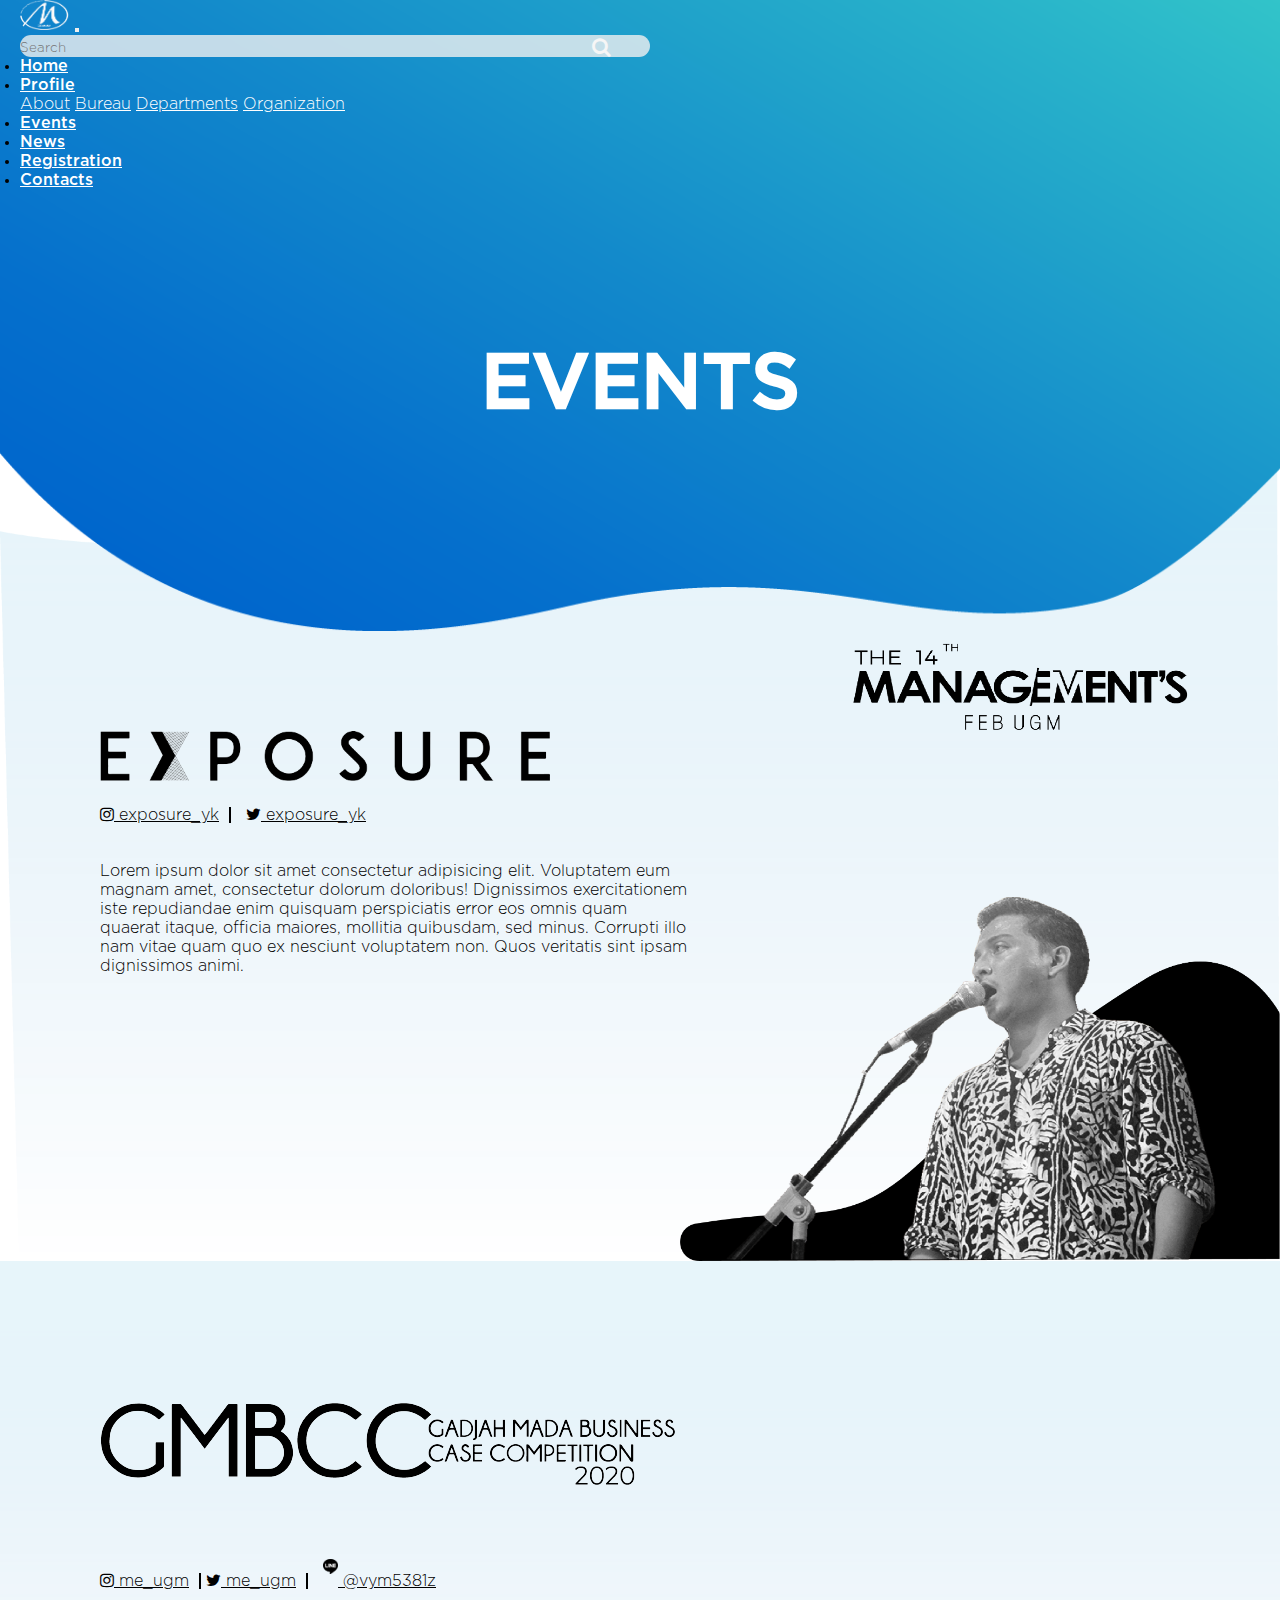
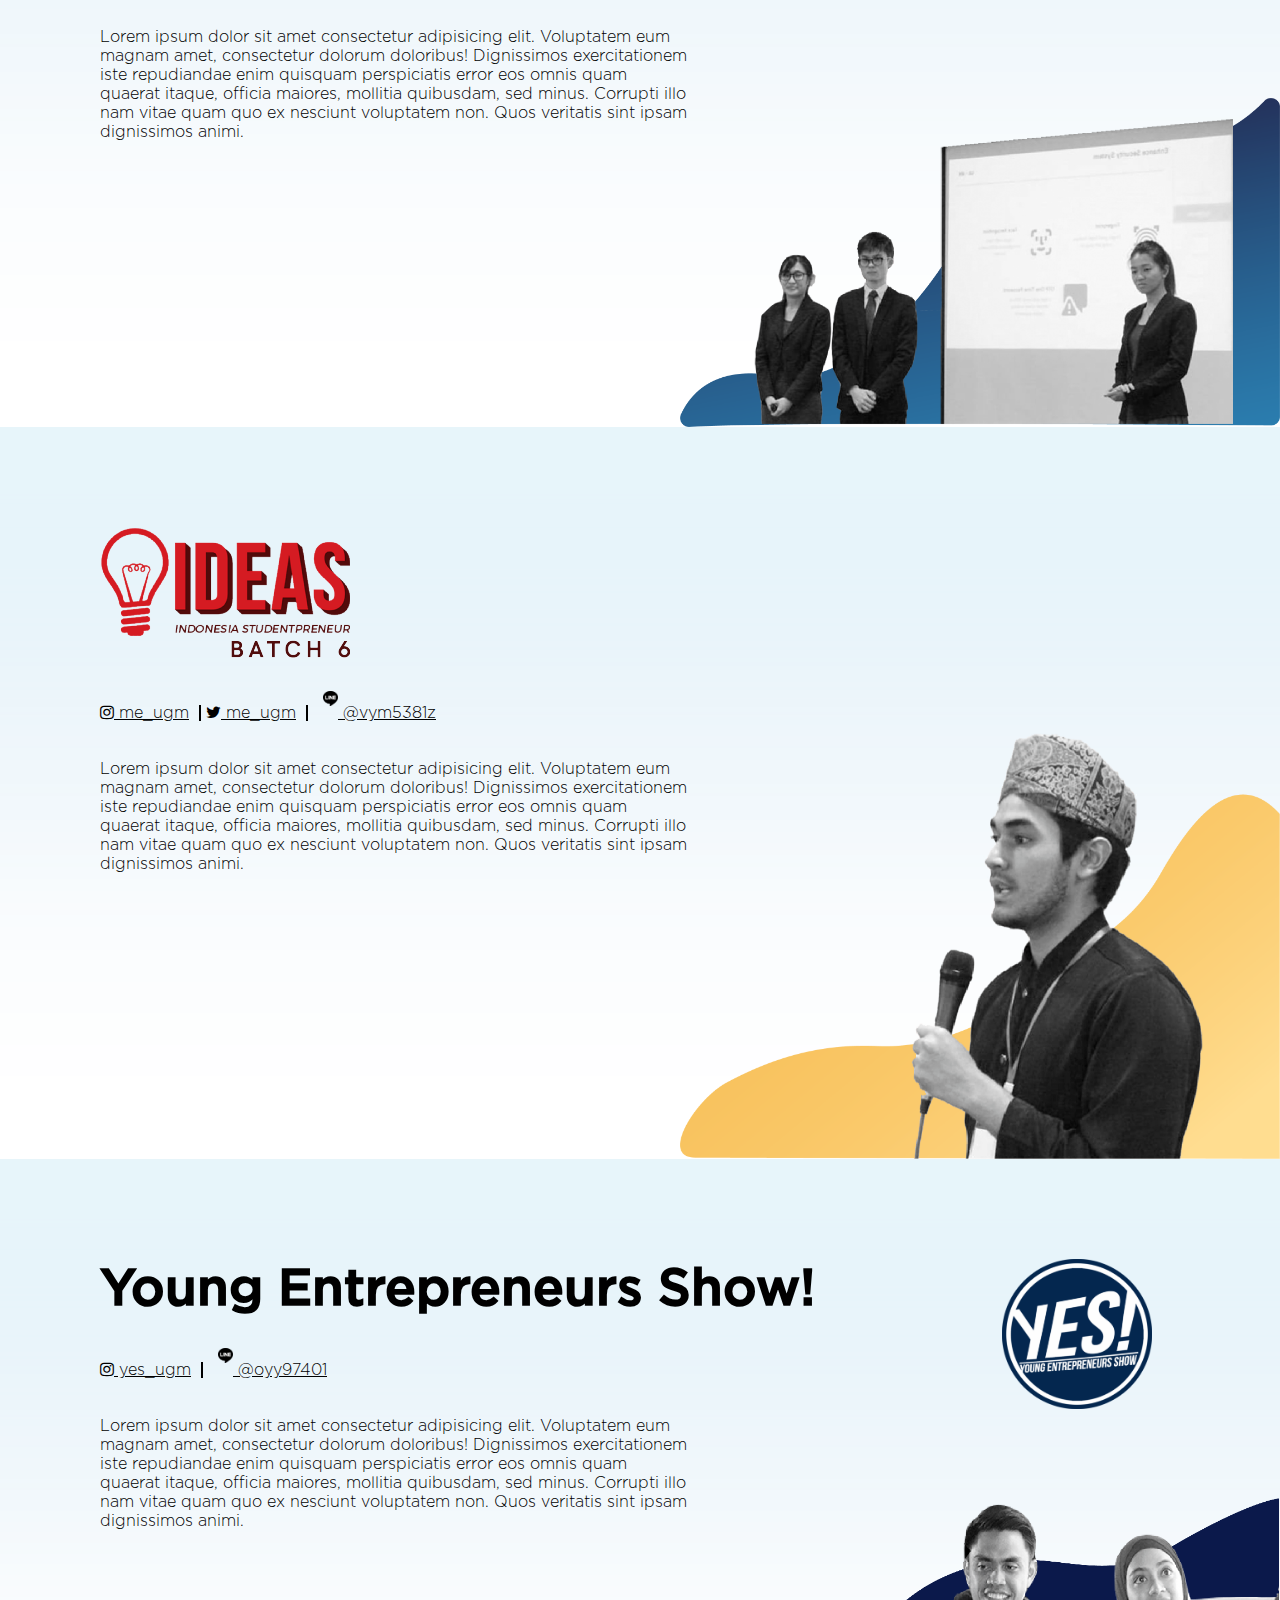
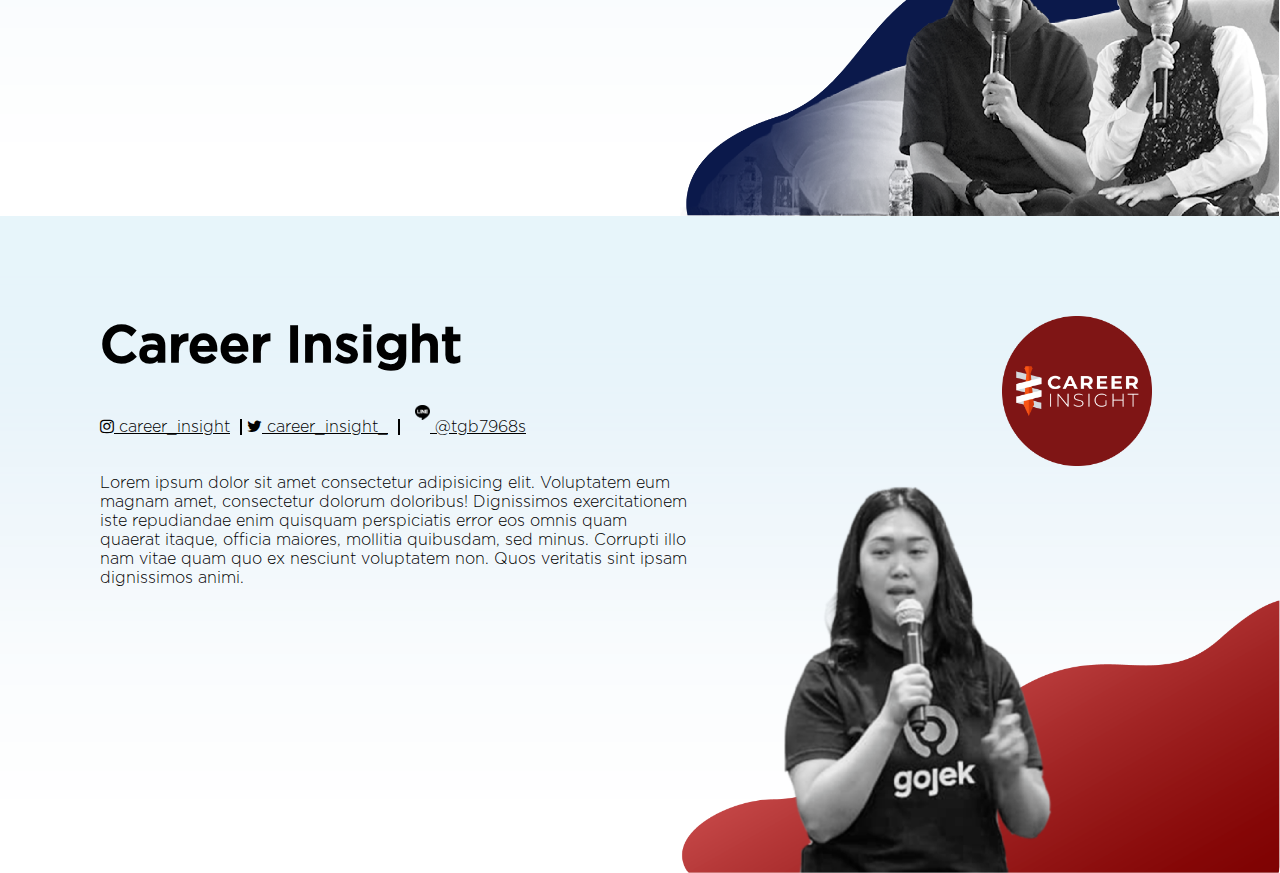
<file: events.html>
<!DOCTYPE html>
<html lang="en">

<head>
    <meta charset="UTF-8">
    <meta name="viewport" content="width=device-width, initial-scale=1.0">
    <meta http-equiv="X-UA-Compatible" content="ie=edge">

    <!-- Bootstrap CSS -->
    <link rel="stylesheet" href="https://stackpath.bootstrapcdn.com/bootstrap/4.1.3/css/bootstrap.min.css"
        integrity="sha384-MCw98/SFnGE8fJT3GXwEOngsV7Zt27NXFoaoApmYm81iuXoPkFOJwJ8ERdknLPMO" crossorigin="anonymous">
    <link href="https://stackpath.bootstrapcdn.com/font-awesome/4.7.0/css/font-awesome.min.css" rel="stylesheet"
        integrity="sha384-wvfXpqpZZVQGK6TAh5PVlGOfQNHSoD2xbE+QkPxCAFlNEevoEH3Sl0sibVcOQVnN" crossorigin="anonymous">
    <link rel="stylesheet" href="css/eventstyle.css">

    <title>IKAMMA FEB UGM</title>
</head>

<body>

    <section id="event-page">
        <div class="navigation-bar">
            <nav class="navbar navbar-expand-lg navbar-light bg-light">
                <a class="navbar-brand" href="#"><img class="logo" src="img/home-img/logo.png" alt="ikamma-logo"></a>
                <button class="navbar-toggler" type="button" data-toggle="collapse"
                    data-target="#navbarSupportedContent" aria-controls="navbarSupportedContent" aria-expanded="false"
                    aria-label="Toggle navigation">
                    <span class="navbar-toggler-icon"></span>
                </button>

                <div class="collapse navbar-collapse" id="navbarSupportedContent">
                    <form class="form-inline my-2 my-lg-0">
                        <input class="form-control mr-sm-2" type="search" placeholder="Search" aria-label="Search">
                        <button class="search-btn"><i class="fa fa-search search-icon" aria-hidden="true"></i></button>
                    </form>
                    <ul class="navbar-nav mr-auto">
                        <li class="nav-item active">
                            <a class="nav-link" href="index.html">Home</a>
                        </li>
                        <li class="nav-item dropdown">
                            <a class="profile nav-link dropdown-toggle" href="about.html" id="navbarDropdown" role="button" data-toggle="dropdown" aria-haspopup="true" aria-expanded="false">
                              Profile
                            </a>
                            <div class="dropdown-menu" aria-labelledby="navbarDropdown">
                              <a class="dropdown-item" href="about.html">About</a>
                              <a class="dropdown-item" href="bureau.html">Bureau</a>
                              <a class="dropdown-item" href="departments.html">Departments</a>
                              <a class="dropdown-item" href="organization.html">Organization</a>
                            </div>
                          </li>
                        <li class="nav-item active">
                            <a class="nav-link" href="events.html">Events</a>
                        </li>
                        <li class="nav-item">
                            <a class="index-part nav-link" href="index.html#latest-news">News</a>
                        </li>
                        <li class="nav-item active">
                            <a class="index-part nav-link" href="index.html#latest-contacts">Registration</a>
                        </li>
                        <li class="index-part nav-item">
                            <a class="nav-link" href="index.html#latest-contacts">Contacts</a>
                        </li>
                    </ul>
                </div>
            </nav>
            <h1 class="event-main-header">EVENTS</h1>
        </div>
        <div class="events-list">
            <div class="first-event">
                <div class="event-information">
                    <img class="exposure-text-2" src="img/events-img/exposure-text.png" alt="exposure-text">
                    <div class="exposure-contact-info">
                        <a class="bordered-right" href="#"><i class="fa fa-instagram" aria-hidden="true"></i> exposure_yk</a>
                        <a class="bordered-left" href="#"><i class="fa fa-twitter" aria-hidden="true"></i> exposure_yk</a>
                    </div>
                    <p>Lorem ipsum dolor sit amet consectetur adipisicing elit. Voluptatem eum magnam amet, consectetur dolorum doloribus! Dignissimos exercitationem iste repudiandae enim quisquam perspiciatis error eos omnis quam quaerat itaque, officia maiores, mollitia quibusdam, sed minus. Corrupti illo nam vitae quam quo ex nesciunt voluptatem non. Quos veritatis sint ipsam dignissimos animi.</p>
                    <video width="280" height="240">
                        <source src="" type="video/mp4">
                      Your browser does not support the video tag.
                    </video>
                </div>
                <img class="me" src="img/events-img/me.png" alt="14th-management's-feb-ugm-logo">
                <img class="exposure-img" src="img/events-img/exposure-orang.png" alt="exposure-screenshot">
            </div>
            <div class="event gmbcc-event">
                <div class="event-information">
                    <img class="gmbcc-text-2" src="img/events-img/gmbcc-text-2.png" alt="gmbcc-text">
                    <div class="exposure-contact-info">
                        <a class="bordered-right" href="#"><i class="fa fa-instagram" aria-hidden="true"></i> me_ugm</a>
                        <a class="bordered-right" href="#"><i class="fa fa-twitter" aria-hidden="true"></i> me_ugm</a>
                        <a class="bordered-left line-container" href="#"><img class="line-icon" src="img/events-img/contact-line.png" alt="line-icon"> @vym5381z</a>
                    </div>
                    <p>Lorem ipsum dolor sit amet consectetur adipisicing elit. Voluptatem eum magnam amet, consectetur dolorum doloribus! Dignissimos exercitationem iste repudiandae enim quisquam perspiciatis error eos omnis quam quaerat itaque, officia maiores, mollitia quibusdam, sed minus. Corrupti illo nam vitae quam quo ex nesciunt voluptatem non. Quos veritatis sint ipsam dignissimos animi.</p>
                    <video width="280" height="240">
                        <source src="" type="video/mp4">
                      Your browser does not support the video tag.
                    </video>
                </div>
                <img class="exposure-img" src="img/events-img/gmbcc-orang.png" alt="gmbcc-screenshot">
            </div>
            <div class="event ideas-event">
                <div class="event-information">
                    <img class="ideas-text-2" src="img/events-img/ideas-text-2.png" alt="ideas-text">
                    <div class="exposure-contact-info">
                        <a class="bordered-right" href="#"><i class="fa fa-instagram" aria-hidden="true"></i> me_ugm</a>
                        <a class="bordered-right" href="#"><i class="fa fa-twitter" aria-hidden="true"></i> me_ugm</a>
                        <a class="bordered-left line-container" href="#"><img class="line-icon" src="img/events-img/contact-line.png" alt="line-icon"> @vym5381z</a>
                    </div>
                    <p>Lorem ipsum dolor sit amet consectetur adipisicing elit. Voluptatem eum magnam amet, consectetur dolorum doloribus! Dignissimos exercitationem iste repudiandae enim quisquam perspiciatis error eos omnis quam quaerat itaque, officia maiores, mollitia quibusdam, sed minus. Corrupti illo nam vitae quam quo ex nesciunt voluptatem non. Quos veritatis sint ipsam dignissimos animi.</p>
                    <video width="280" height="240">
                        <source src="" type="video/mp4">
                      Your browser does not support the video tag.
                    </video>
                </div>
                <img class="exposure-img" src="img/events-img/ideas-orang-3.png" alt="ideas-screenshot">
            </div>
            <div class="event yes-event">
                <img class="event-logo" src="img/events-img/yes-logo.png" alt="yes-logo">
                <div class="event-information">
                    <h5 class="event-header">Young Entrepreneurs Show!</h5>
                    <div class="exposure-contact-info">
                        <a class="bordered-right" href="#"><i class="fa fa-instagram" aria-hidden="true"></i> yes_ugm</a>
                        <a class="bordered-left line-container" href="#"><img class="line-icon" src="img/events-img/contact-line.png" alt="line-icon"> @oyy97401</a>
                    </div>
                    <p>Lorem ipsum dolor sit amet consectetur adipisicing elit. Voluptatem eum magnam amet, consectetur dolorum doloribus! Dignissimos exercitationem iste repudiandae enim quisquam perspiciatis error eos omnis quam quaerat itaque, officia maiores, mollitia quibusdam, sed minus. Corrupti illo nam vitae quam quo ex nesciunt voluptatem non. Quos veritatis sint ipsam dignissimos animi.</p>
                    <video width="280" height="240">
                        <source src="" type="video/mp4">
                      Your browser does not support the video tag.
                    </video>
                </div>
                <img class="exposure-img" src="img/events-img/yes-orang-2.png" alt="yes-screenshot">
            </div>
            <div class="last-event event career-insight-event">
                <img class="event-logo" src="img/events-img/career-logo.png" alt="career-insight-logo">
                <div class="event-information">
                    <h5 class="event-header">Career Insight</h5>
                    <div class="exposure-contact-info">
                        <a class="bordered-right" href="#"><i class="fa fa-instagram" aria-hidden="true"></i> career_insight</a>
                        <a class="bordered-right" href="#"><i class="fa fa-twitter" aria-hidden="true"></i> career_insight_</a>
                        <a class="bordered-left line-container" href="#"><img class="line-icon" src="img/events-img/contact-line.png" alt="line-icon"> @tgb7968s</a>
                    </div>
                    <p>Lorem ipsum dolor sit amet consectetur adipisicing elit. Voluptatem eum magnam amet, consectetur dolorum doloribus! Dignissimos exercitationem iste repudiandae enim quisquam perspiciatis error eos omnis quam quaerat itaque, officia maiores, mollitia quibusdam, sed minus. Corrupti illo nam vitae quam quo ex nesciunt voluptatem non. Quos veritatis sint ipsam dignissimos animi.</p>
                    <video width="280" height="240">
                        <source src="img/events-img/careerinsight-video-2.png" type="video/mp4">
                      Your browser does not support the video tag.
                    </video>
                </div>
                <img class="exposure-img" src="img/events-img/careerinsight-orang-2.png" alt="career-insight-screenshot">
            </div>
        </div>
    </section>



    <!-- Optional JavaScript -->
    <!-- jQuery first, then Popper.js, then Bootstrap JS -->
    <script src="https://code.jquery.com/jquery-3.4.1.js"
        integrity="sha256-WpOohJOqMqqyKL9FccASB9O0KwACQJpFTUBLTYOVvVU=" crossorigin="anonymous"></script>
    <script src="https://cdnjs.cloudflare.com/ajax/libs/popper.js/1.14.3/umd/popper.min.js"
        integrity="sha384-ZMP7rVo3mIykV+2+9J3UJ46jBk0WLaUAdn689aCwoqbBJiSnjAK/l8WvCWPIPm49" crossorigin="anonymous">
    </script>
    <script src="https://stackpath.bootstrapcdn.com/bootstrap/4.1.3/js/bootstrap.min.js"
        integrity="sha384-ChfqqxuZUCnJSK3+MXmPNIyE6ZbWh2IMqE241rYiqJxyMiZ6OW/JmZQ5stwEULTy" crossorigin="anonymous">
    </script>
    <script src="js/main.js"></script>
</body>

</html>
</file>
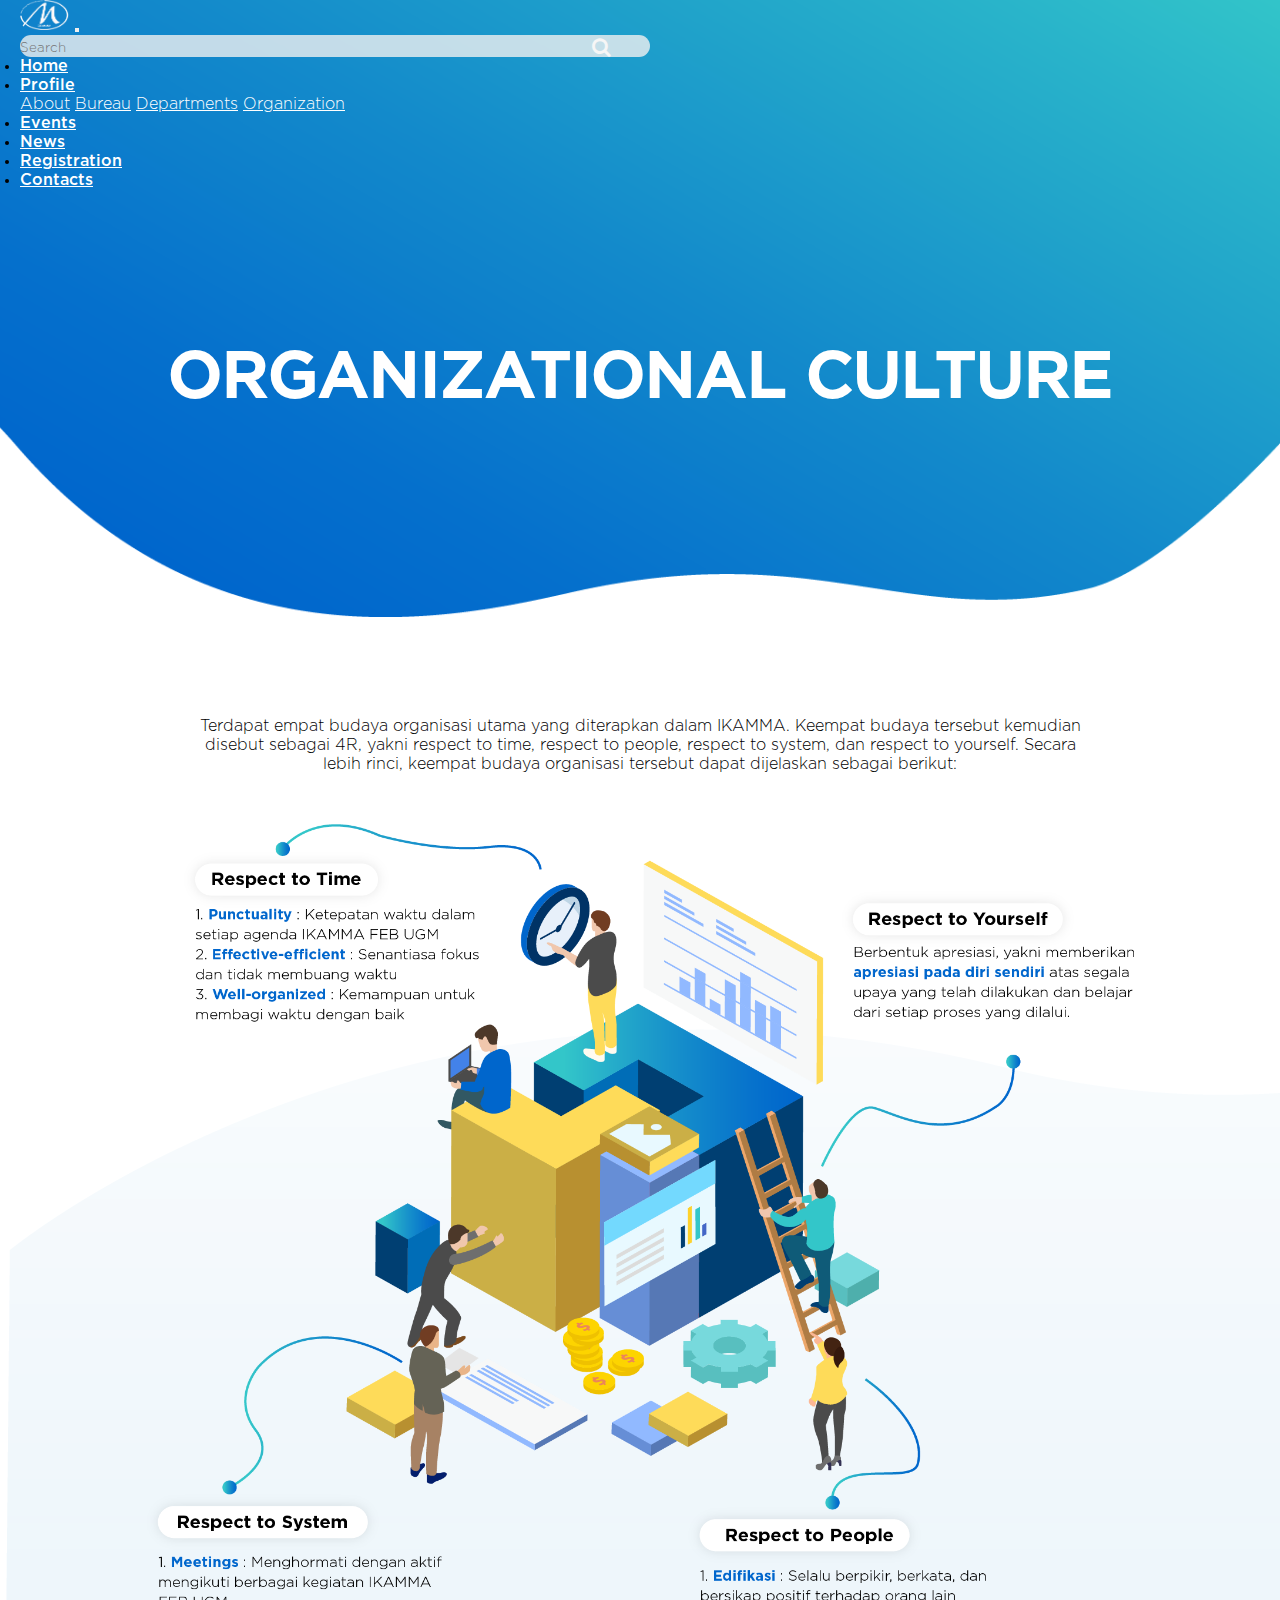
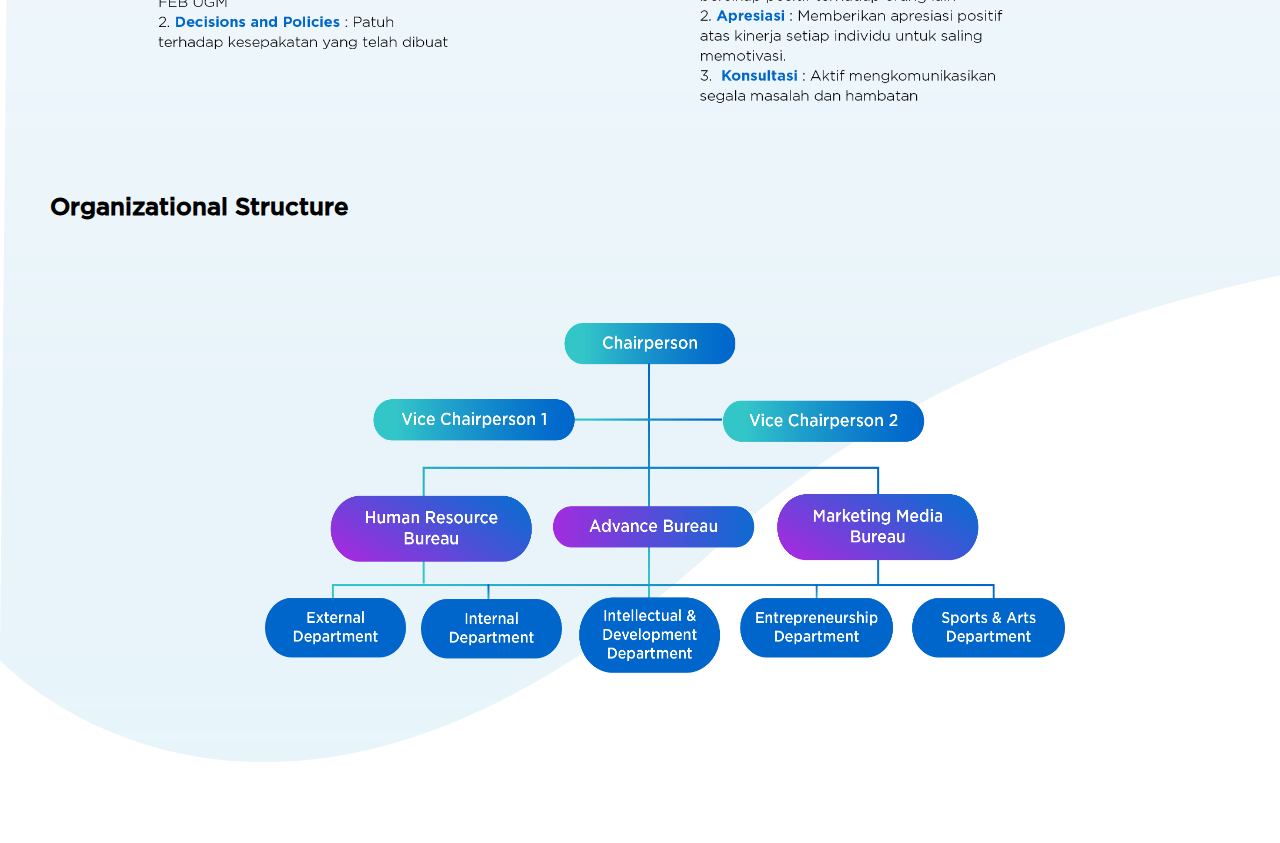
<file: organization.html>
<!DOCTYPE html>
<html lang="en">

<head>
    <meta charset="UTF-8">
    <meta name="viewport" content="width=device-width, initial-scale=1.0">
    <meta http-equiv="X-UA-Compatible" content="ie=edge">

    <!-- Bootstrap CSS -->
    <link rel="stylesheet" href="https://stackpath.bootstrapcdn.com/bootstrap/4.1.3/css/bootstrap.min.css"
        integrity="sha384-MCw98/SFnGE8fJT3GXwEOngsV7Zt27NXFoaoApmYm81iuXoPkFOJwJ8ERdknLPMO" crossorigin="anonymous">
    <link href="https://stackpath.bootstrapcdn.com/font-awesome/4.7.0/css/font-awesome.min.css" rel="stylesheet"
        integrity="sha384-wvfXpqpZZVQGK6TAh5PVlGOfQNHSoD2xbE+QkPxCAFlNEevoEH3Sl0sibVcOQVnN" crossorigin="anonymous">
    <link rel="stylesheet" href="css/organizationstyle.css">

    <title>IKAMMA FEB UGM</title>
</head>

<body>

    <section id="organization-page">
        <div class="navigation-bar">
            <nav class="navbar navbar-expand-lg navbar-light bg-light">
                <a class="navbar-brand" href="#"><img class="logo" src="img/home-img/logo.png" alt="ikamma-logo"></a>
                <button class="navbar-toggler" type="button" data-toggle="collapse"
                    data-target="#navbarSupportedContent" aria-controls="navbarSupportedContent" aria-expanded="false"
                    aria-label="Toggle navigation">
                    <span class="navbar-toggler-icon"></span>
                </button>

                <div class="collapse navbar-collapse" id="navbarSupportedContent">
                    <form class="form-inline my-2 my-lg-0">
                        <input class="form-control mr-sm-2" type="search" placeholder="Search" aria-label="Search">
                        <button class="search-btn"><i class="fa fa-search search-icon" aria-hidden="true"></i></button>
                    </form>
                    <ul class="navbar-nav mr-auto">
                        <li class="nav-item active">
                            <a class="nav-link" href="index.html">Home</a>
                        </li>
                        <li class="nav-item dropdown">
                            <a class="profile nav-link dropdown-toggle" href="about.html" id="navbarDropdown"
                                role="button" data-toggle="dropdown" aria-haspopup="true" aria-expanded="false">
                                Profile
                            </a>
                            <div class="dropdown-menu" aria-labelledby="navbarDropdown">
                                <a class="dropdown-item" href="about.html">About</a>
                                <a class="dropdown-item" href="bureau.html">Bureau</a>
                                <a class="dropdown-item" href="departments.html">Departments</a>
                                <a class="dropdown-item" href="organization.html">Organization</a>
                            </div>
                        </li>
                        <li class="nav-item active">
                            <a class="nav-link" href="events.html">Events</a>
                        </li>
                        <li class="nav-item">
                            <a class="index-part nav-link" href="index.html#latest-news">News</a>
                        </li>
                        <li class="nav-item active">
                            <a class="index-part nav-link" href="index.html#latest-contacts">Registration</a>
                        </li>
                        <li class="index-part nav-item">
                            <a class="nav-link" href="index.html#latest-contacts">Contacts</a>
                        </li>
                    </ul>
                </div>
            </nav>
            <h1 class="main-header">ORGANIZATIONAL CULTURE</h1>
        </div>

        <div class="culture">
            <p class="main-info">Terdapat empat budaya organisasi utama yang diterapkan dalam IKAMMA. Keempat budaya tersebut kemudian disebut sebagai 4R, yakni respect to time, respect to people, respect to system, dan respect to yourself. Secara lebih rinci, keempat budaya organisasi tersebut dapat dijelaskan sebagai berikut:</p>

            <a href="https://www.vecteezy.com/free-vector/business"><img class="main-img" src="img/organization-img/organisasigambarbesar.png" alt="empat-budaya-img"></a>

            <!-- <img class="culture-img" src="img/organization-img/icon besar.png" alt="">
            <img class="pointer pointer-1" src="img/organization-img/pointer1.png" alt="">
            <img class="pointer pointer-2" src="img/organization-img/pointer2.png" alt="">
            <img class="pointer pointer-3" src="img/organization-img/pointer3.png" alt="">
            <img class="pointer pointer-4" src="img/organization-img/pointer4.png" alt=""> -->

            <div class="first-two-div">
                <div class="respect-to-time">
                    <h5>Respect to Time</h5>
                    <ol>
                        <li><span class="blue-bold">Punctuality</span> : Ketepatan waktu dalam setiap agenda IKAMMA FEB UGM</li>
                        <li><span class="blue-bold">Effective-efficient</span> : Senantiasa fokus dan tidak membuang waktu</li>
                        <li><span class="blue-bold">Well-organized</span> : Kemampuan untuk membagi waktu dengan baik</li>
                    </ol>
                </div>
                <div class="respect-to-yourself">
                    <h5>Respect to Yourself</h5>
                    <p>Berbentuk apresiasi, yakni memberikan <span class="blue-bold">apresiasi pada diri sendiri</span> atas segala upaya yang telah dilakukan dan belajar dari setiap proses yang dilalui</p>
                </div>
            </div>

            <div class="last-two-div">
                <div class="respect-to-system">
                    <h5>Respect to System</h5>
                    <ol>
                        <li><span class="blue-bold">Meetings</span> : Menghormati dengan aktif mengikuti berbagai kegiatan IKAMMA FEB UGM</li>
                        <li><span class="blue-bold">Decisions and Policies</span> :Patuh terhadap kesepakatan yang tela dibuat</li>
                    </ol>
                </div>
                <div class="respect-to-people">
                    <h5>Respect to People</h5>
                    <ol>
                        <li><span class="blue-bold">Edifikasi</span> : Selalu berpikir, berkata, dan bersikap positif terhadap orang lain</li>
                        <li><span class="blue-bold">Apresiasi</span> : Memberikan apresiasi positif atas kinerja setiap individu untuk saling memotivasi</li>
                        <li><span class="blue-bold">Konsultasi</span> : Aktif mengkomunikasikan segala masalah dan hambatan</li>
                    </ol>
                </div>
            </div>  

            <div class="organizational-structure">
                <h2 class="organizational-structure-header">Organizational Structure</h2>
                <img class="organizational-structure-img" src="img/organization-img/organizationalstructure.png" alt="">
            </div>
        </div>
    </section>



    <!-- Optional JavaScript -->
    <!-- jQuery first, then Popper.js, then Bootstrap JS -->
    <script src="https://code.jquery.com/jquery-3.4.1.js"
        integrity="sha256-WpOohJOqMqqyKL9FccASB9O0KwACQJpFTUBLTYOVvVU=" crossorigin="anonymous"></script>
    <script src="https://cdnjs.cloudflare.com/ajax/libs/popper.js/1.14.3/umd/popper.min.js"
        integrity="sha384-ZMP7rVo3mIykV+2+9J3UJ46jBk0WLaUAdn689aCwoqbBJiSnjAK/l8WvCWPIPm49" crossorigin="anonymous">
    </script>
    <script src="https://stackpath.bootstrapcdn.com/bootstrap/4.1.3/js/bootstrap.min.js"
        integrity="sha384-ChfqqxuZUCnJSK3+MXmPNIyE6ZbWh2IMqE241rYiqJxyMiZ6OW/JmZQ5stwEULTy" crossorigin="anonymous">
    </script>
    <script src="js/main.js"></script>
</body>

</html>
</file>
<file: css/aboutstyle.css>
@font-face {
    font-family: Quentin;
    src: url('../font/Quentin.otf');
}

@font-face {
    font-family: GothamMedium;
    src: url('../font/gotham_ssv/Gotham-Medium.otf');
}

@font-face {
    font-family: GothamLight;
    src: url('../font/gotham_ssv/Gotham-Light.otf');
}

*{
    margin: 0;
    padding: 0;
    box-sizing: border-box;
    font-family: GothamLight;
}

a{
    cursor: pointer;
}

a:hover{
    text-decoration: none;
    color: #000;
}

.blue-bold{
    color: dodgerblue;
    font-family: GothamMedium;
}

#top-part{
    /* background-image: url('../img/about-img/bg1.png');
    background-size: cover; */
}

.navbar{
    background-color: transparent !important;
    position: relative;
    z-index: 10;
    padding-left: 20px;
}

.logo{
    height: 30px;
    width: 50px;
}

.form-inline{
    background-color: rgba(240, 240, 240, .8);
    border: none !important;
    border-radius: 20px;
    width: 50%;
}

.form-control{
    background-color: transparent;
    border: none !important;
    width: 90% !important;
}

.form-control:focus{
    border: none;
    background-color: transparent;
}

.search-btn{
    background-color: transparent;
    border: none;
}

.search-icon{
    color: #f6f6f6;
    font-size: 20px;
    position: relative;
    top: 2px;
}

.navbar-nav{
    margin: auto 0 auto auto !important;
}

.dropdown-menu{
    background-color: transparent;
    border: none;
}

.dropdown-menu *{
    color: #fff !important;
    transition-duration: .5s;
}

.nav-item{
    margin-right: 20px;
}

.nav-link{
    color: #fff !important;
    font-family: GothamMedium;
}

.navigation-bar{
    background-image: url('../img/about-img/bg1-2.png');
    background-size: cover;
    /* background-position: center; */
    /* padding-bottom: 200px; */
    position: relative;
    z-index: 1;
}

@media only screen and (max-width: 991px) {
    .form-inline{
        border-radius: 20px;
        width: 100%;
    }
    .dropdown-menu *{
        color: #000 !important;
        transition-duration: .5s;
    }
    .nav-link{
        color: #000 !important;
        font-family: GothamMedium;
    }
}

.main-info{
    background-image: url('../img/about-img/bg3.png');
    background-size: cover;
    margin-top: 200px;
    padding-bottom: 200px;
}

.main-info h1{
    font-family: GothamMedium;
    padding-left: 100px;
    padding-right: 50px;
    position: relative;
    font-size: 6vw;
    width: fit-content;
}

.main-header::after{
    content: '';
    display: block;
    border-bottom: 2.5px solid #2EBED2;
    width: 100%;
    position: absolute;
    left: 0;
    transition: .5s ease;
}

.paragraph{
    padding-left: 100px;
    margin-top: 30px;
}

.first-paragraph{
    width: 60%;
}

.second-paragraph{
    width: 80%;
}

.tag-line{
    position: absolute;
    right: 5%;
    top: 15%;
    width: 300px;
    height: 300px;
}

@media only screen and (max-width: 1360px) {
    .tag-line{
        right: 3%;
        top: 15%;
        width: 280px;
        height: 280px;
    }
}

@media only screen and (max-width: 1300px) {
    .tag-line{
        top: 10%;
    }
}

@media only screen and (max-width: 1100px) {
    .tag-line{
        top: 5%;
        width: 250px;
        height: 250px;
    }
}

@media only screen and (max-width: 1050px) {
    .tag-line{
        top: 5%;
        width: 220px;
        height: 220px;
    }
}

@media only screen and (max-width: 1000px) {
    .first-paragraph{
        width: 70%;
    }
    .second-paragraph{
        width: 90%;
    }
}

@media only screen and (max-width: 990px) {
    .first-paragraph{
        width: 75%;
    }
    .tag-line{
        top: 1%;
    }
}

@media only screen and (max-width: 860px) {
    .first-paragraph{
        width: 90%;
    }
    .second-paragraph{
        width: 95%;
    }
}

@media only screen and (max-width: 780px) {
    .first-paragraph{
        width: 95%;
    }
}

@media only screen and (max-width: 768px) {
    .main-info{
        padding-bottom: 100px;
    }
    .main-info p{
        padding-left: 50px;
    }
    .main-info h1{
        padding-left: 50px;
        font-size: 8vw;
    }
    .main-info p{
        font-size: 12px;
    }
}

@media only screen and (max-width: 480px) {
    .main-info{
        padding-bottom: 80px;
    }
    .main-info p{
        padding-left: 20px;
    }
    .main-info h1{
        padding-left: 20px;
        font-size: 10vw;
    }
    .main-info p{
        font-size: 12px;
    }
}

@media only screen and (max-width: 359px) {
    .tag-line{
        width: 200px;
        height: 200px;
    }
}

/* Visi Misi */
.visi{
    display: flex;
    justify-content: center;
    align-items: center;
    margin-bottom: 150px;
}

.visi img{
    height: 250px;
    width: 350px;
}

.visi-info{
    width: 40%;
}

.visi-info h5{
    font-size: 3.5vw;
    font-family: GothamMedium;
}

.misi{
    display: block;
    margin: 0 auto;
    height: 1200px;
    width: 1000px;
}

.misi-versi-2{
    display: none;
}

.misi-versi-2 h5{
    font-size: 4vw;
    font-family: GothamMedium;
    text-align: center;
}

.misi-1, .misi-2, .misi-3, .misi-4, .misi-5{
    display: flex;
    justify-content: center;
    align-items: center;
    margin-top: 50px;
}

.misi-1 img{
    height: 180px;
    width: 250px;
}

.misi-2 img, .misi-3 img, .misi-4 img, .misi-5 img{
    height: 150px;
    width: 270px;
}

.misi-1 p, .misi-2 p, .misi-3 p, .misi-4 p, .misi-5 p{
    width: 50%;
}

.misi-1, .misi-3, .misi-5{
    flex-wrap: wrap-reverse;
}

.misi-2, .misi-4{
    flex-wrap: wrap;
}


.misi-2 p, .misi-4 p{
    padding-left: 20px;
}

@media only screen and (max-width: 1200px) {
    .misi{
        height: 1100px;
        width: 900px;
    }
}

@media only screen and (max-width: 1100px) {
    .misi{
        height: 1050px;
        width: 850px;
    }
}

@media only screen and (max-width: 1029px) {
    .visi img{
        height: 220px;
        width: 320px;
    }
    .visi-info{
        width: 50%;
    }
}

@media only screen and (max-width: 920px) {
    .visi{
        flex-direction: column;
        margin-bottom: 100px;
    }
    .visi img{
        height: 220px;
        width: 320px;
    }
    .visi-info{
        text-align: center;
        width: 70%;
    }
    .misi{
        height: 1000px;
        width: 800px;
    }
}

@media only screen and (max-width: 850px) {
    .misi{
        height: 900px;
        width: 700px;
    }
}

@media only screen and (max-width: 800px) {
    .visi-info h5{
        font-size: 4vw;
    }
}

@media only screen and (max-width: 750px) {
    .misi{
        display: none;
    }
    .misi-versi-2{
        display: block;
    }
}

@media only screen and (max-width: 700px) {
    .visi-info h5{
        font-size: 5vw;
    }
    .misi-versi-2 h5{
        font-size: 5vw;
    }
    .misi-1 p, .misi-2 p, .misi-3 p, .misi-4 p, .misi-5 p{
        margin-top: 20px;
        text-align: center;
        width: 70%;
    }
}

@media only screen and (max-width: 600px) {
    .visi-info h5{
        font-size: 6vw;
    }
    .misi-versi-2 h5{
        font-size: 6vw;
    }
}

@media only screen and (max-width: 588px) {
    .visi img{
        height: 180px;
        width: 280px;
    }
    .visi-info{
        font-size: 14px;
        width: 80%;
    }
    .misi-1 img{
        height: 150px;
        width: 220px;
    }
    .misi-2 img, .misi-3 img, .misi-4 img, .misi-5 img{
        height: 150px;
        width: 250px;
    }
    .misi-1 p, .misi-2 p, .misi-3 p, .misi-4 p, .misi-5 p{
        font-size: 14px;
        width: 80%;
    }
}

@media only screen and (max-width: 500px) {
    .visi img{
        height: 140px;
        width: 240px;
    }
    .visi-info{
        width: 90%;
    }
    .misi-1 p, .misi-2 p, .misi-3 p, .misi-4 p, .misi-5 p{
        width: 90%;
    }
    .misi-1 img{
        height: 130px;
        width: 200px;
    }
    .misi-2 img, .misi-3 img, .misi-4 img, .misi-5 img{
        height: 120px;
        width: 220px;
    }
}

@media only screen and (max-width: 438px) {
    .visi img{
        height: 140px;
        width: 220px;
    }
    .visi-info{
        font-size: 12px;
    }
    .visi-info h5{
        font-size: 7vw;
    }
    .misi-versi-2 h5{
        font-size: 7vw;
    }
    .misi-1 p, .misi-2 p, .misi-3 p, .misi-4 p, .misi-5 p{
        font-size: 12px;
    }
}

/* Core Values */
#core-values{
    background-image: url(../img/about-img/background1-2.png);
    background-size: cover;
    /* background-position: center; */
    padding-top: 100px;
}

.core-values-header{
    font-size: 6vw;
    font-family: Quentin;
    padding-left: 100px;
}

.profesionalisme, .kekeluargaan, .integritas, .keilmuan{
    display: flex;
    align-items: center;
    justify-content: center;
    margin-top: 50px;
}

.value-list div img{
    width: 220px;
    height: 200px;
    border-radius: 50%;
}

.core-values-info{
    padding-left: 20px;
    width: 60%;
}

.core-values-info h5{
    font-family: GothamMedium;
}

@media only screen and (max-width: 1081px) {
    .core-values-header{
        padding-left: 20px;
    }
}

@media only screen and (max-width: 1014px) {
    .value-list div img{
        width: 340px;
        height: 300px;
    }
    .profesionalisme, .kekeluargaan, .integritas, .keilmuan{
        flex-direction: column;
    }
    .core-values-info{
        text-align: center;
        padding-left: 0px;
        margin-top: 20px;
        width: 80%;
    }
}

@media only screen and (max-width: 1000px) {
    .value-list div img{
        width: 280px;
        height: 250px;
    }
    .core-values-header{
        font-size: 7vw;
    }
    .core-values-info h5{
        font-size: 20px;
    }
    .core-values-info p{
        font-size: 16px;
    }
}

@media only screen and (max-width: 882px) {
    .value-list div img{
        width: 240px;
        height: 220px;
    }
    .core-values-info h5{
        font-size: 18px;
    }
    .core-values-info p{
        font-size: 14px;
    }
}

@media only screen and (max-width: 855px) {
    .core-values-header{
        font-size: 8vw;
    }
}

@media only screen and (max-width: 650px) {
    .core-values-header{
        font-size: 9vw;
    }
}

@media only screen and (max-width: 600px) {
    .value-list div img{
        width: 170px;
        height: 150px;
    }
    .core-values-info{
        width: 90%;
    }
    .core-values-info h5{
        font-size: 16px;
    }
    .core-values-info p{
        font-size: 12px;
    }
}

@media only screen and (max-width: 500px) {
    .core-values-header{
        font-size: 10vw;
    }
}

@media only screen and (max-width: 400px) {
    .core-values-header{
        font-size: 11vw;
    }
}
</file>
<file: css/bureaustyle.css>
@font-face {
    font-family: Quentin;
    src: url('../font/Quentin.otf');
}

@font-face {
    font-family: GothamMedium;
    src: url('../font/gotham_ssv/Gotham-Medium.otf');
}

@font-face {
    font-family: GothamLight;
    src: url('../font/gotham_ssv/Gotham-Light.otf');
}

*{
    margin: 0;
    padding: 0;
    box-sizing: border-box;
    font-family: GothamLight;
}

a{
    cursor: pointer;
}

a:hover{
    text-decoration: none;
    color: #000;
}

.info ol, .info-2 ol{
    list-style: none;
    counter-reset: li;
}

.info li, .info-2 li{
    counter-increment: li;
    padding-bottom: 10px;
}

.info li::before, .info-2 li::before{
    content: counter(li);
    color: dodgerblue;
    display: inline-block;
    width: 1em;
}

/* BEREAU.HTML */

/* Bereau-Page */
#bureau-page{
    background-image: url('../img/bureau-img/bg1.png');
    background-repeat: no-repeat;
    /* background-size: contain; */
}

.navbar{
    background-color: transparent !important;
    position: relative;
    z-index: 1;
    padding-left: 20px;
}

.logo{
    height: 30px;
    width: 50px;
}

.form-inline{
    background-color: rgba(240, 240, 240, .8);
    border: none !important;
    border-radius: 20px;
    width: 50%;
}

.form-control{
    background-color: transparent;
    border: none !important;
    width: 90% !important;
}

.form-control:focus{
    border: none;
    background-color: transparent;
}

.search-btn{
    background-color: transparent;
    border: none;
}

.search-icon{
    color: #f6f6f6;
    font-size: 20px;
    position: relative;
    top: 2px;
}

.navbar-nav{
    margin: auto 0 auto auto !important;
}

.dropdown-menu{
    background-color: transparent;
    border: none;
}

.dropdown-menu *{
    color: #fff !important;
    transition-duration: .5s;
}

.nav-item{
    margin-right: 20px;
}

.nav-link{
    color: #fff !important;
    font-family: GothamMedium;
}

.navigation-bar{
    padding-bottom: 100px;
    position: relative;
    z-index: 1;
}

@media only screen and (max-width: 991px) {
    .form-inline{
        border-radius: 20px;
        width: 100%;
    }
}

.bureau-header{
    display: block;
    margin: 0 auto;
    height: 300px;
    width: 700px;
}

.bureau-list{
    height: 500px;
}

.bureau-container{
    padding-top: 500px;
    position: relative;
    z-index: -1;
    display: flex;
    justify-content: center;
    align-items: center;
    flex-wrap: wrap;
    background-repeat: no-repeat;
}

.advance-container{
    background-image: url('../img/bureau-img/bg2.png');
    top: -400px;
    padding-bottom: 180px;
}

.bureau-img, .info{
    width: calc(100% / 2);
}

.info-2{
    width: 70%;
    position: relative;
}

.advance-img{
    height: 200px;
    width: 270px;
}

.info, .info-2{
    padding-left: 40px;
}

.info h5{
    font-family: GothamMedium;
}

.proker{
    font-family: GothamMedium;
    color: dodgerblue;
}

.marketing-container{
    background-image: url('../img/bureau-img/bg3-2.png');
    top: -800px;
    padding-bottom: 300px;
}

.first{
    opacity: 0;
}

.hr-container{
    background-image: url('../img/bureau-img/bg4-2.png');
    top: -1400px;
}

@media only screen and (max-width: 1000px) {
    .bureau-header{
        height: 220px;
        width: 500px;
    }
    .advance-container, .marketing-container, .hr-container{
        flex-direction: column;
    }
    .advance-img{
        height: 300px;
        width: 370px;
    }
    .info{
        margin-top: 40px;
        width: 80%;
    }
    .info-2{
        width: 80%;
        top: -50px;
    }
}

@media only screen and (max-width: 991px) {
    #bureau-page{
        background-size: contain;
    }
    .dropdown-menu *{
        color: #000 !important;
        transition-duration: .5s;
    }
    .nav-link{
        color: #000 !important;
        font-family: GothamMedium;
    }
}

@media only screen and (max-width: 850px) {
    .bureau-header{
        height: 180px;
        width: 400px;
    }
}

@media only screen and (max-width: 550px) {
    .marketing-container, .hr-container{
        padding-top: 350px;
    }
    .bureau-header{
        height: 140px;
        width: 320px;
    }
    .advance-img{
        height: 200px;
        width: 270px;
    }
    .info, .info-2{
        padding-left: 20px;
        font-size: 14px;
        width: 90%;
    }
}

@media only screen and (max-width: 400px) {
    .bureau-header{
        height: 120px;
        width: 280px;
    }
    .advance-img{
        height: 150px;
        width: 200px;
    }
    .info, .info-2{
        font-size: 12px;
        width: 100%;
    }
}
</file>
<file: css/departmentstyle.css>
@font-face {
    font-family: Quentin;
    src: url('../font/Quentin.otf');
}

@font-face {
    font-family: GothamMedium;
    src: url('../font/gotham_ssv/Gotham-Medium.otf');
}

@font-face {
    font-family: GothamLight;
    src: url('../font/gotham_ssv/Gotham-Light.otf');
}

*{
    margin: 0;
    padding: 0;
    box-sizing: border-box;
    font-family: GothamLight;
}

a{
    cursor: pointer;
}

a:hover{
    text-decoration: none;
    color: #000;
}

.info-1-list ol, .info-2 ol, .info-3-list ol, .info-4-list ol, .info-5-list ol{
    list-style: none;
    counter-reset: li;
}

.info-1-list li, .info-2 li, .info-3-list li, .info-4-list li, .info-5-list li{
    counter-increment: li;
    padding-bottom: 10px;
}

.info-1-list li::before, .info-2 li::before, .info-3-list li::before, .info-4-list li::before, .info-5-list li::before{
    content: counter(li);
    color: dodgerblue;
    display: inline-block;
    width: 1em;
}

.first{
    opacity: 0;
}

.proker{
    font-family: GothamMedium;
    color: dodgerblue;
}

#department-page{
    background-image: url('../img/bureau-img/bg1.png');
    background-repeat: no-repeat;
    /* background-size: cover; */
}

.navbar{
    background-color: transparent !important;
    position: relative;
    z-index: 10;
    padding-left: 20px;
}

.logo{
    height: 30px;
    width: 50px;
}

.form-inline{
    background-color: rgba(240, 240, 240, .8);
    border: none !important;
    border-radius: 20px;
    width: 50%;
}

.form-control{
    background-color: transparent;
    border: none !important;
    width: 90% !important;
}

.form-control:focus{
    border: none;
    background-color: transparent;
}

.search-btn{
    background-color: transparent;
    border: none;
}

.search-icon{
    color: #f6f6f6;
    font-size: 20px;
    position: relative;
    top: 2px;
}

.navbar-nav{
    margin: auto 0 auto auto !important;
}

.dropdown-menu{
    background-color: transparent;
    border: none;
}

.dropdown-menu *{
    color: #fff !important;
    transition-duration: .5s;
}

.nav-item{
    margin-right: 20px;
}

.nav-link{
    color: #fff !important;
    font-family: GothamMedium;
}

.navigation-bar{
    padding-bottom: 100px;
    position: relative;
    z-index: 10;
}

@media only screen and (max-width: 991px) {
    .form-inline{
        border-radius: 20px;
        width: 100%;
    }
}

.department-header{
    display: block;
    margin: 0 auto;
    height: 200px;
    width: 700px;
}

.department-list{
    height: 500px;
}

.department-container{
    position: relative;
    z-index: -1;
    display: flex;
    justify-content: center;
    align-items: center;
    flex-wrap: wrap;
    background-repeat: no-repeat;
}

.first-container{
    background-image: url('../img/departments-img/bg3-2.png');
    top: -320px;
    padding-bottom: 180px;
    padding-top: 550px;
    z-index: 6;
}

.info-1, .info-3, .info-4, .info-5{
    display: flex;
    justify-content: center;
    align-items: center;
}

.d-header{
    font-family: GothamMedium;
    font-size: 3vw;
}

.info-1 img, .info-1-list{
    width: calc(100% / 2);
}

.info-1 img{
    height: 240px;
    width: 320px;
}

.info-1-list{
    padding-left: 40px;
}

.second-container{
    background-image: url('../img/departments-img/bg1.png');
    top: -700px;
    padding-bottom: 180px;
    padding-top: 400px;
    z-index: 5;
}

.info-3-list, .info-3 video{
    width: 35%;
}

.info-2{
    position: relative;
    width: 70%;
}

.second-video, .second-logo{
    display: none;
    position: relative;
}

.top-165{
    position: relative;
    top: -120px;
}

.third-container{
    background-image: url('../img/departments-img/bg2.png');
    top: -1200px;
    padding-bottom: 180px;
    padding-top: 350px;
    z-index: 4;
}

.info-4-list{
    width: 45%;
}

.event-logo{
    height: 200px;
    width: 200px;
}

.fourth-container{
    background-image: url('../img/departments-img/bg4.png');
    top: -1500px;
    padding-bottom: 180px;
    padding-top: 350px;
    z-index: 3;
}

.info-5-list{
    width: 55%;
}

.fifth-container{
    background-image: url('../img/departments-img/bg5.png');
    top: -1800px;
    padding-bottom: 180px;
    padding-top: 150px;
    z-index: 2;
}

.ctc{
    font-family: GothamMedium;
}

@media only screen and (max-width: 1000px) {
    .department-header{
        height: 200px;
        width: 600px;
    }
    .first-container{
        padding-top: 450px;
    }
    .second-container, .third-container, .fourth-container{
        padding-top: 350px;
    }
    .info-1, .info-3, .info-4, .info-5{
        flex-direction: column;
    }
    .info-1 img{
        height: 280px;
        width: 370px;
    }
    .info-1-list{
        margin-top: 40px;
        width: 80%;
    }
    .info-2, .info-3-list, .info-4-list, .info-5-list{
        padding-left: 40px;
        width: 80%;
    }
    .top-50{
        position: relative;
        top: -50px;
    }
    .top-165{
        top: -165px;
    }
    .first-video, .first-logo{
        display: none;
    }   
    .second-video{
        display: inline-block;
        top: -60px;
    }
    .second-logo{
        display: block;
        margin: 0 auto;
        top: -40px;
    }
}

@media only screen and (max-width: 991px) {
    #department-page{
        background-size: contain;
    }
    .dropdown-menu *{
        color: #000 !important;
        transition-duration: .5s;
    }
    .nav-link{
        color: #000 !important;
        font-family: GothamMedium;
    }
}

@media only screen and (max-width: 850px) {
    .department-header{
        height: 160px;
        width: 500px;
    }
    .d-header{
        font-size: 4vw;
    }
}

@media only screen and (max-width: 700px) {
    .department-header{
        height: 160px;
        width: 500px;
    }
    .d-header{
        font-size: 5vw;
    }
}

@media only screen and (max-width: 800px) {
    .fourth-container{
        top: -1600px;
    }
    .fifth-container{
        top: -2000px;
    }
}

@media only screen and (max-width: 550px) {
    .department-header{
        height: 120px;
        width: 380px;
    }
    .first-container{
        padding-top: 350px;
    }
    .second-container, .third-container, .fourth-container{
        padding-top: 250px;
    }
    .d-header{
        font-size: 6vw;
    }
    .info-1 img{
        height: 220px;
        width: 300px;
    }
    .info-1-list, .info-2, .info-3-list, .info-4-list, .info-5-list{
        padding-left: 20px;
        font-size: 14px;
        width: 90%;
    }
}

@media only screen and (max-width: 400px) {
    .department-header{
        height: 80px;
        width: 280px;
    }
    .d-header{
        font-size: 7vw;
    }
    .info-1 img{
        height: 180px;
        width: 260px;
    }
    .info-1-list, .info-2, .info-3-list, .info-4-list, .info-5-list{
        font-size: 12px;
        width: 100%;
    }
    .top-165{
        position: relative;
        top: -150px;
    }
    .event-logo{
        height: 150px;
        width: 150px;
    }
}
</file>
<file: css/eventstyle.css>
@font-face {
    font-family: Quentin;
    src: url('../font/Quentin.otf');
}

@font-face {
    font-family: GothamMedium;
    src: url('../font/gotham_ssv/Gotham-Medium.otf');
}

@font-face {
    font-family: GothamLight;
    src: url('../font/gotham_ssv/Gotham-Light.otf');
}

*{
    margin: 0;
    padding: 0;
    box-sizing: border-box;
    font-family: GothamLight;
}

a{
    cursor: pointer;
}

a:hover{
    text-decoration: none;
    color: #000;
}

/* EVENTS.HTML */

/* Event-Page */
.navbar{
    background-color: transparent !important;
    position: relative;
    z-index: 1;
    padding-left: 20px;
}

.logo{
    height: 30px;
    width: 50px;
}

.form-inline{
    background-color: rgba(240, 240, 240, .8);
    border: none !important;
    border-radius: 20px;
    width: 50%;
}

.form-control{
    background-color: transparent;
    border: none !important;
    width: 90% !important;
}

.form-control:focus{
    border: none;
    background-color: transparent;
}

.search-btn{
    background-color: transparent;
    border: none;
}

.search-icon{
    color: #f6f6f6;
    font-size: 20px;
    position: relative;
    top: 2px;
}

.navbar-nav{
    margin: auto 0 auto auto !important;
}

.dropdown-menu{
    background-color: transparent;
    border: none;
}

.dropdown-menu *{
    color: #fff !important;
    transition-duration: .5s;
}

.nav-item{
    margin-right: 20px;
}

.nav-link{
    color: #fff !important;
    font-family: GothamMedium;
}

.navigation-bar{
    background-image: url('../img/events-img/bg3.png');
    background-size: cover;
    background-position: center;
    padding-bottom: 200px;
    position: relative;
    z-index: 1;
}

@media only screen and (max-width: 991px) {
    .form-inline{
        border-radius: 20px;
        width: 100%;
    }
}

.event-main-header{
    color: #fff;
    font-family: GothamMedium;
    font-size: 6vw;
    margin-top: 150px;
    text-align: center;
}

.events-list{
    height: 1000px;
}

.first-event, .event{
    position: relative;
    top: -250px;
}

.first-event{
    background-image: url('../img/events-img/bg1.png');
    background-size: cover;
    padding-top: 350px;
}

.event-information{
    padding-left: 100px;
}

.event-information *{
    margin-bottom: 20px;
}

.exposure-text-2{
    height: 50px;
    width: 450px;
}

.bordered-right, .bordered-left{
    color: #000;
}

.bordered-right{
    border-right: 2px solid #000;
    padding-right: 10px;
}

.bordered-left{
    padding-left: 10px;
}

.event-information p{
    width: 50%;
}

.me, .exposure-img{
    position: absolute;
}

.me{
    height: 350px;
    width: 400px;
    top: 15%;
    right: 5%;
}

.exposure-img{
    height: 500px;
    width: 600px;
    bottom: 0;
    right: 0;
}

.event{
    position: relative;
    background-image: url('../img/events-img/bg2.png');
    background-size: cover;
    padding-top: 100px;
}

.line-icon{
    position: relative;
    top: 8px;
    height: 15px;
    width: 15px;
}

.event-header{
    font-family: GothamMedium;
    font-size: 4vw;
}

.event-logo{
    height: 150px;
    width: 150px;
    position: absolute;
    right: 10%;
}

@media only screen and (max-width: 1100px) {
    .exposure-img{
        height: 400px;
        width: 500px;
    }
}

@media only screen and (max-width: 1000px) {
    .me{
        height: 250px;
        width: 300px;
        top: 15%;
        right: 5%;
    }
}

@media only screen and (max-width: 991px) {
    .event-main-header{
        font-size: 8vw;
    }
    .event-header{
        font-size: 6vw;
    }
}

@media only screen and (max-width: 930px) {
    .event-information{
        padding: 0 20px;
    }
    .event-information p{
        width: 100%;
    }
    .exposure-img{
        display: none;
    }
    .me{
        height: 200px;
        width: 250px;
        top: 20%;
        right: 0%;
    }
    .gmbcc-text-2{
        height: 150px;
        width: 500px;
    }
    .event-logo{
        height: 100px;
        width: 100px;
        right: 2%;
        top: 2%;
    }
}

@media only screen and (max-width: 768px) {
    .exposure-text-2{
        height: 40px;
        width: 350px;
    }
    .event-main-header{
        font-size: 10vw;
    }
    .gmbcc-text-2{
        height: 110px;
        width: 400px;
    }
    .event-header{
        font-size: 6.5vw;
    }
    .event-logo{
        height: 90px;
        width: 90px;
        right: 2%;
        top: 2%;
    }
}

@media only screen and (max-width: 600px) {
    .event-main-header{
        font-size: 12vw;
    }
    .gmbcc-text-2{
        height: 80px;
        width: 300px;
    }
    .ideas-text-2{
        height: 100px;
        width: 200px;
    }
    .event-header{
        font-size: 7vw;
    }
}

@media only screen and (max-width: 468px) {
    .exposure-text-2{
        height: 35px;
        width: 300px;
    }
    .me{
        height: 180px;
        width: 200px;
        top: 20%;
        right: 0%;
    }
    .event-header{
        font-size: 8.5vw;
    }
}

@media only screen and (max-width: 400px) {
    .event-main-header{
        font-size: 14vw;
    }
    .exposure-text-2{
        height: 30px;
        width: 260px;
    }
    .event-header{
        font-size: 9vw;
    }
}
</file>
<file: css/organizationstyle.css>
@font-face {
    font-family: Quentin;
    src: url('../font/Quentin.otf');
}

@font-face {
    font-family: GothamMedium;
    src: url('../font/gotham_ssv/Gotham-Medium.otf');
}

@font-face {
    font-family: GothamLight;
    src: url('../font/gotham_ssv/Gotham-Light.otf');
}

*{
    margin: 0;
    padding: 0;
    box-sizing: border-box;
    font-family: GothamLight;
}

a{
    cursor: pointer;
}

a:hover{
    text-decoration: none;
    color: #000;
}

#organization-page{
    /* background-image: url('../img/organization-img/bg1.png');
    background-size: contain;
    background-repeat: no-repeat; */
}

.navbar{
    background-color: transparent !important;
    position: relative;
    z-index: 10;
    padding-left: 20px;
}

.logo{
    height: 30px;
    width: 50px;
}

.form-inline{
    background-color: rgba(240, 240, 240, .8);
    border: none !important;
    border-radius: 20px;
    width: 50%;
}

.form-control{
    background-color: transparent;
    border: none !important;
    width: 90% !important;
}

.form-control:focus{
    border: none;
    background-color: transparent;
}

.search-btn{
    background-color: transparent;
    border: none;
}

.search-icon{
    color: #f6f6f6;
    font-size: 20px;
    position: relative;
    top: 2px;
}

.navbar-nav{
    margin: auto 0 auto auto !important;
}

.dropdown-menu{
    background-color: transparent;
    border: none;
}

.dropdown-menu *{
    color: #fff !important;
    transition-duration: .5s;
}

.nav-item{
    margin-right: 20px;
}

.nav-link{
    color: #fff !important;
    font-family: GothamMedium;
}

.navigation-bar{
    background-image: url('../img/organization-img/bg1.png');
    background-size: cover;
    background-position: center;
    padding-bottom: 200px;
    position: relative;
    z-index: 1;
}

@media only screen and (max-width: 991px) {
    .form-inline{
        border-radius: 20px;
        width: 100%;
    }
    .dropdown-menu *{
        color: #000 !important;
        transition-duration: .5s;
    }
    .nav-link{
        color: #000 !important;
        font-family: GothamMedium;
    }
}

.main-header{
    color: #fff;
    font-family: GothamMedium;
    font-size: 5vw;
    margin-top: 150px;
    text-align: center;
}

.main-info{
    margin: 50px auto;
    text-align: center;
    width: 70%;
}

.culture{
    margin-top: 100px;
    background-image: url('../img/organization-img/bg2.png');
    position: relative;
    /* padding: 50px 0 500px; */
}

.main-img{
    display: block;
    margin: 0 auto;
    height: 1100px;
    width: 1200px;
}

.first-two-div div, .last-two-div div{
    display: none;
    font-size: 14px;
}

.culture div h5{
    font-family: GothamMedium;
}

.blue-bold{
    color: dodgerblue;
    font-family: GothamMedium;
}

.organizational-structure{
    padding: 70px 0 70px 50px;
}

.organizational-structure-header{
    font-family: GothamMedium;
}

.organizational-structure-img{
    display: block;
    margin: 100px auto;
    width: 800px;
    height: 350px;
}

@media only screen and (max-width: 1359px) {
    .main-img{
        height: 1000px;
        width: 1100px;
    }
}

@media only screen and (max-width: 1300px) {
    .main-img{
        height: 900px;
        width: 1000px;
    }
}

@media only screen and (max-width: 1150px) {
    .main-img{
        height: 800px;
        width: 900px;
    }
}

@media only screen and (max-width: 1100px) {
    .main-img{
        height: 700px;
        width: 800px;
    }
}

@media only screen and (max-width: 1000px) {
    .organizational-structure-img{
        width: 600px;
        height: 300px;
    }
    .main-img{
        height: 650px;
        width: 700px;
    }
}

@media only screen and (max-width: 991px) {
    .main-header{
        font-size: 8vw;
    }
}

@media only screen and (max-width: 839px) {
    .main-info{
        width: 80%;
    }
}

@media only screen and (max-width: 768px) {
    .main-header{
        font-size: 6vw;
    }
    .main-info{
        margin: 70px auto 0;
        font-size: 14px;
    }
    .organizational-structure-header{
        font-size: 20px;
    }
    .organizational-structure-img{
        margin: 50px auto 100px;
        width: 450px;
        height: 200px;
    }
}

@media only screen and (max-width: 767px) {
    .main-img{
        display: none;
    }
    .culture{
        margin-top: 50px;
    }
    .first-two-div, .last-two-div{
        display: flex;
        justify-content: center;
        margin-top: 50px;
    }
    .first-two-div div, .last-two-div div{
        padding-left: 20px;
        display: block !important;
        width: 45%;
    }
}

@media only screen and (max-width: 677px) {
    .main-info{
        font-size: 14px;
        width: 90%;
    }
    .first-two-div, .last-two-div{
        display: flex;
        flex-direction: column;
        justify-content: center;
        align-items: center;
        margin-top: 0;
    }
    .first-two-div div, .last-two-div div{
        padding-left: 20px;
        display: block !important;
        width: 85%;
        margin-top: 20px;
    }
    .first-two-div div * , .last-two-div div *{
        font-size: 14px;
    }
    .first-two-div div h5 , .last-two-div div h5{
        font-size: 20px;
    }
    .organizational-structure{
        padding: 20px 0 100px 80px;
    }
}

@media only screen and (max-width: 571px) {
    .main-info{
        margin: 50px auto 0;
        font-size: 12px;
        width: 90%;
    }
    .first-two-div div * , .last-two-div div *{
        font-size: 12px;
    }
    .first-two-div div h5 , .last-two-div div h5{
        font-size: 20px;
    }
}

@media only screen and (max-width: 625px) {
    .first-two-div div h5 , .last-two-div div h5{
        font-size: 18px;
    }
    .organizational-structure{
        padding: 20px 50px;
    }
    .organizational-structure-header{
        font-size: 18px;
    }
    .organizational-structure-img{
        width: 400px;
        height: 180px;
    }
}

@media only screen and (max-width: 600px) {
    .main-header{
        font-size: 8vw;
    }
}

@media only screen and (max-width: 500px) {
    .first-two-div div, .last-two-div div{
        padding-left: 10px;
    }
    .first-two-div div h5 , .last-two-div div h5{
        font-size: 16px;
    }
    .organizational-structure{
        padding: 20px 30px;
    }
    .organizational-structure-header{
        font-size: 16px;
    }
    .organizational-structure-img{
        width: 350px;
        height: 150px;
    }
}

@media only screen and (max-width: 400px) {
    .main-header{
        font-size: 10vw;
    }
    .organizational-structure-header{
        font-size: 14px;
    }
    .organizational-structure-img{
        margin: 30px auto 0;
        width: 280px;
        height: 150px;
    }
}
</file>
